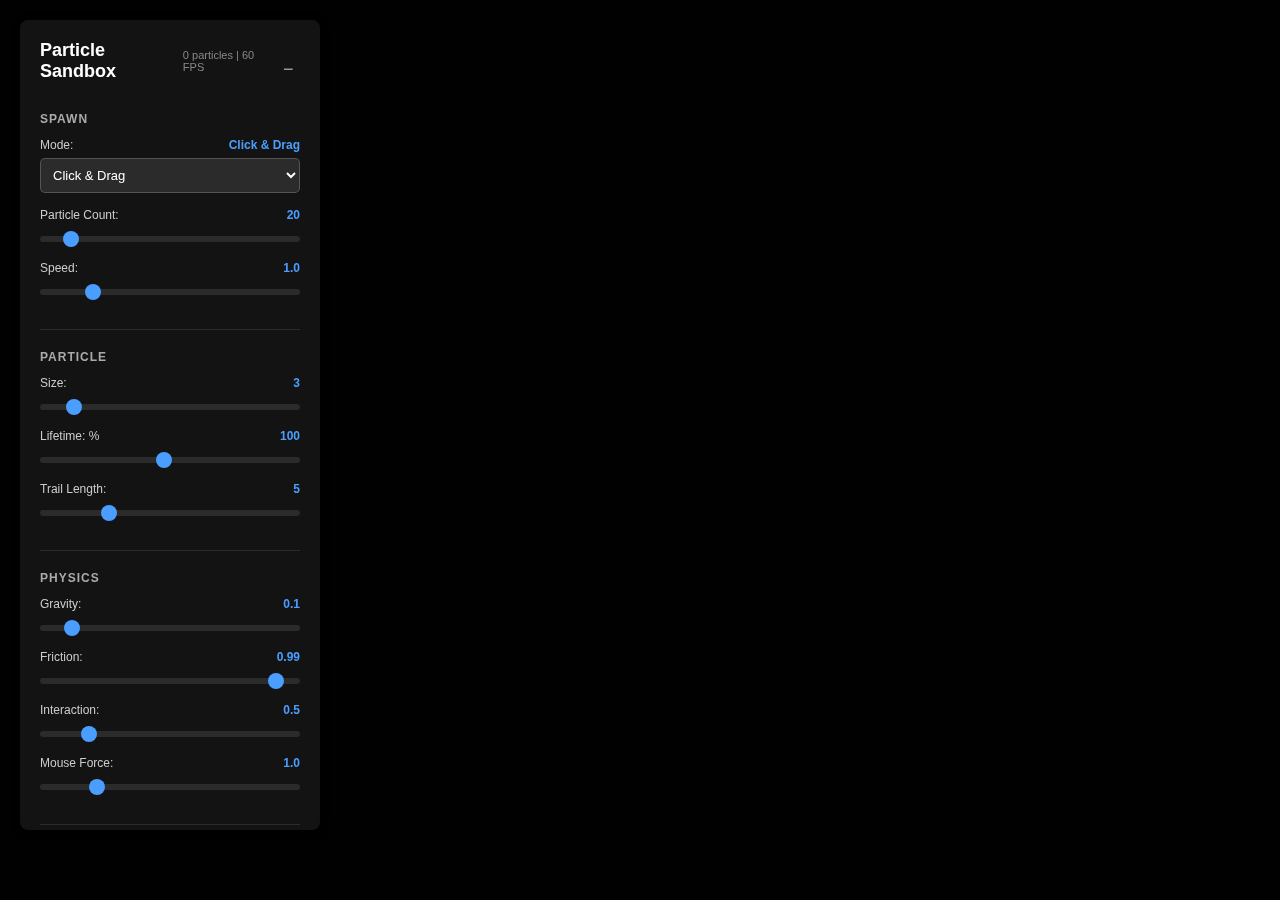
<file: index.html>
<!DOCTYPE html>
<html lang="en">
<head>
    <meta charset="UTF-8">
    <meta name="viewport" content="width=device-width, initial-scale=1.0">
    <title>Particle Sandbox</title>
    <style>
        * {
            margin: 0;
            padding: 0;
            box-sizing: border-box;
        }
        body {
            overflow: hidden;
            background: #0a0a0a;
            font-family: 'Segoe UI', Tahoma, Geneva, Verdana, sans-serif;
        }
        canvas {
            display: block;
            cursor: crosshair;
        }
        .controls {
            position: absolute;
            top: 20px;
            left: 20px;
            background: rgba(20, 20, 20, 0.95);
            padding: 20px;
            border-radius: 8px;
            color: #fff;
            box-shadow: 0 2px 10px rgba(0, 0, 0, 0.3);
            max-height: 90vh;
            overflow-y: auto;
            width: 300px;
            -webkit-backdrop-filter: blur(10px);
            backdrop-filter: blur(10px);
            transition: width 0.3s ease, height 0.3s ease;
        }
        .controls.minimized {
            width: 300px;
            height: auto;
            overflow: hidden;
        }
        .controls.minimized .section,
        .controls.minimized .info {
            display: none;
        }
        .minimize-btn {
            background: transparent;
            border: none;
            color: #aaa;
            padding: 0;
            margin: 0;
            cursor: pointer;
            font-size: 18px;
            font-weight: 300;
            width: 24px;
            height: 24px;
            display: flex;
            align-items: center;
            justify-content: center;
            transition: color 0.2s;
            line-height: 1;
        }
        .minimize-btn:hover {
            color: #fff;
        }
        .controls-header {
            display: flex;
            justify-content: space-between;
            align-items: center;
            margin-bottom: 15px;
        }
        .controls::-webkit-scrollbar {
            width: 6px;
        }
        .controls::-webkit-scrollbar-track {
            background: rgba(255, 255, 255, 0.05);
            border-radius: 3px;
        }
        .controls::-webkit-scrollbar-thumb {
            background: rgba(255, 255, 255, 0.2);
            border-radius: 3px;
        }
        h3 {
            margin-bottom: 15px;
            font-size: 18px;
            font-weight: 600;
            display: flex;
            justify-content: space-between;
            align-items: center;
        }
        .stats {
            font-size: 11px;
            color: #888;
            font-weight: normal;
        }
        .section {
            margin-bottom: 20px;
            padding-bottom: 15px;
            border-bottom: 1px solid rgba(255, 255, 255, 0.1);
        }
        .section:last-child {
            border-bottom: none;
        }
        .section-title {
            font-size: 12px;
            color: #aaa;
            margin-bottom: 12px;
            text-transform: uppercase;
            letter-spacing: 1px;
            font-weight: 600;
        }
        .control-group {
            margin-bottom: 15px;
        }
        label {
            display: block;
            margin-bottom: 6px;
            font-size: 12px;
            color: #ccc;
            font-weight: 500;
        }
        .value-display {
            color: #4a9eff;
            font-weight: 600;
            float: right;
        }
        input[type="range"] {
            width: 100%;
            height: 6px;
            background: rgba(255, 255, 255, 0.1);
            border-radius: 3px;
            outline: none;
            -webkit-appearance: none;
        }
        input[type="range"]::-webkit-slider-thumb {
            -webkit-appearance: none;
            appearance: none;
            width: 16px;
            height: 16px;
            background: #4a9eff;
            border-radius: 50%;
            cursor: pointer;
            transition: background 0.2s;
        }
        input[type="range"]::-webkit-slider-thumb:hover {
            background: #5aaeff;
        }
        input[type="range"]::-moz-range-thumb {
            width: 16px;
            height: 16px;
            background: #4a9eff;
            border-radius: 50%;
            cursor: pointer;
            border: none;
        }
        select {
            width: 100%;
            padding: 8px;
            background: rgba(255, 255, 255, 0.1);
            border: 1px solid rgba(255, 255, 255, 0.2);
            border-radius: 5px;
            color: #fff;
            font-size: 13px;
            cursor: pointer;
        }
        select option {
            background: #1a1a1a;
            color: #fff;
        }
        button {
            background: #4a9eff;
            border: none;
            padding: 10px 16px;
            border-radius: 5px;
            color: white;
            cursor: pointer;
            font-size: 12px;
            margin-right: 8px;
            margin-bottom: 8px;
            transition: all 0.2s;
            font-weight: 500;
        }
        button:hover {
            background: #3a8eef;
            transform: translateY(-1px);
        }
        button.active {
            background: #2a7edf;
        }
        .color-btn {
            width: 32px;
            height: 32px;
            border-radius: 50%;
            margin: 3px;
            display: inline-block;
            cursor: pointer;
            border: 2px solid transparent;
            transition: transform 0.2s;
            position: relative;
        }
        .color-btn:hover {
            transform: scale(1.15);
        }
        .color-btn.active {
            border-color: white;
            transform: scale(1.1);
        }
        .color-btn::after {
            content: '';
            position: absolute;
            top: 50%;
            left: 50%;
            transform: translate(-50%, -50%);
            width: 12px;
            height: 12px;
            border-radius: 50%;
            background: rgba(255, 255, 255, 0.3);
            opacity: 0;
            transition: opacity 0.2s;
        }
        .color-btn.active::after {
            opacity: 1;
        }
        .info {
            font-size: 11px;
            color: #888;
            margin-top: 15px;
            line-height: 1.6;
        }
        .button-group {
            display: flex;
            flex-wrap: wrap;
            gap: 6px;
        }
        .button-group button {
            margin: 0;
            flex: 1;
            min-width: calc(50% - 3px);
        }
        input[type="color"] {
            width: 100%;
            height: 40px;
            border: 1px solid rgba(255, 255, 255, 0.2);
            border-radius: 5px;
            cursor: pointer;
            background: transparent;
        }
        .color-picker-wrapper {
            margin-top: 10px;
        }
        .preset-grid {
            display: grid;
            grid-template-columns: 1fr 1fr;
            gap: 6px;
        }
        .preset-grid button {
            margin: 0;
        }
    </style>
</head>
<body>
    <canvas id="canvas"></canvas>
    <div class="controls" id="controlsPanel">
        <div class="controls-header">
            <h3>Particle Sandbox <span class="stats" id="stats">0 particles | 60 FPS</span></h3>
            <button class="minimize-btn" id="minimizeBtn" onclick="toggleMinimize()">−</button>
        </div>
        
        <div class="section">
            <div class="section-title">Spawn</div>
            <div class="control-group">
                <label>Mode: <span class="value-display" id="modeValue">Click & Drag</span></label>
                <select id="mode">
                    <option value="click">Click & Drag</option>
                    <option value="auto">Auto Spawn</option>
                    <option value="explosion">Explosion</option>
                    <option value="fountain">Fountain</option>
                    <option value="spiral">Spiral</option>
                    <option value="rain">Rain</option>
                </select>
            </div>
            <div class="control-group">
                <label>Particle Count: <span class="value-display" id="countValue">20</span></label>
                <input type="range" id="count" min="1" max="200" value="20">
            </div>
            <div class="control-group">
                <label>Speed: <span class="value-display" id="speedValue">1.0</span></label>
                <input type="range" id="speed" min="0.1" max="5" step="0.1" value="1.0">
            </div>
        </div>

        <div class="section">
            <div class="section-title">Particle</div>
            <div class="control-group">
                <label>Size: <span class="value-display" id="sizeValue">3</span></label>
                <input type="range" id="size" min="1" max="20" value="3">
            </div>
            <div class="control-group">
                <label>Lifetime: <span class="value-display" id="lifetimeValue">100</span>%</label>
                <input type="range" id="lifetime" min="10" max="200" value="100">
            </div>
            <div class="control-group">
                <label>Trail Length: <span class="value-display" id="trailValue">5</span></label>
                <input type="range" id="trail" min="0" max="20" value="5">
            </div>
        </div>
        
        <div class="section">
            <div class="section-title">Physics</div>
            <div class="control-group">
                <label>Gravity: <span class="value-display" id="gravityValue">0.1</span></label>
                <input type="range" id="gravity" min="0" max="1" step="0.05" value="0.1">
            </div>
            <div class="control-group">
                <label>Friction: <span class="value-display" id="frictionValue">0.99</span></label>
                <input type="range" id="friction" min="0.85" max="1" step="0.01" value="0.99">
            </div>
            <div class="control-group">
                <label>Interaction: <span class="value-display" id="interactionValue">0.5</span></label>
                <input type="range" id="interaction" min="0" max="3" step="0.1" value="0.5">
            </div>
            <div class="control-group">
                <label>Mouse Force: <span class="value-display" id="mouseForceValue">1.0</span></label>
                <input type="range" id="mouseForce" min="0" max="5" step="0.1" value="1.0">
            </div>
        </div>

        <div class="section">
            <div class="section-title">Visual</div>
            <div class="control-group">
                <label>Shape: <span class="value-display" id="shapeValue">Circle</span></label>
                <select id="shape">
                    <option value="circle">Circle</option>
                    <option value="square">Square</option>
                    <option value="triangle">Triangle</option>
                    <option value="star">Star</option>
                    <option value="line">Line</option>
                </select>
            </div>
            <div class="control-group">
                <label>Size Variation: <span class="value-display" id="sizeVarValue">50</span>%</label>
                <input type="range" id="sizeVar" min="0" max="100" value="50">
            </div>
            <div class="control-group">
                <label>Connection Distance: <span class="value-display" id="distanceValue">100</span></label>
                <input type="range" id="distance" min="0" max="300" value="100">
            </div>
            <div class="control-group">
                <label>Trail Opacity: <span class="value-display" id="trailOpacityValue">0.3</span></label>
                <input type="range" id="trailOpacity" min="0" max="1" step="0.05" value="0.3">
            </div>
            <div class="control-group">
                <label>Background: <span class="value-display" id="bgValue">Dark</span></label>
                <select id="background">
                    <option value="dark">Dark</option>
                    <option value="black">Black</option>
                    <option value="gray">Gray</option>
                </select>
            </div>
        </div>

        <div class="section">
            <div class="section-title">Advanced Physics</div>
            <div class="control-group">
                <label>Wind X: <span class="value-display" id="windXValue">0.0</span></label>
                <input type="range" id="windX" min="-2" max="2" step="0.1" value="0">
            </div>
            <div class="control-group">
                <label>Wind Y: <span class="value-display" id="windYValue">0.0</span></label>
                <input type="range" id="windY" min="-2" max="2" step="0.1" value="0">
            </div>
            <div class="control-group">
                <label>Collisions: <span class="value-display" id="collisionValue">OFF</span></label>
                <select id="collisions">
                    <option value="off">OFF</option>
                    <option value="on">ON</option>
                </select>
            </div>
            <div class="control-group">
                <label>Bounce: <span class="value-display" id="bounceValue">0.8</span></label>
                <input type="range" id="bounce" min="0" max="1" step="0.1" value="0.8">
            </div>
        </div>

        <div class="section">
            <div class="section-title">Emitter</div>
            <div class="control-group">
                <label>Emitter: <span class="value-display" id="emitterValue">OFF</span></label>
                <select id="emitter">
                    <option value="off">OFF</option>
                    <option value="mouse">Mouse</option>
                    <option value="center">Center</option>
                    <option value="random">Random</option>
                </select>
            </div>
            <div class="control-group">
                <label>Emit Rate: <span class="value-display" id="emitRateValue">5</span></label>
                <input type="range" id="emitRate" min="1" max="50" value="5">
            </div>
        </div>
        
        <div class="section">
            <div class="section-title">Colors</div>
            <div class="control-group">
                <label>Color Mode: <span class="value-display" id="colorModeValue">Single</span></label>
                <select id="colorMode">
                    <option value="single">Single</option>
                    <option value="random">Random</option>
                    <option value="gradient">Gradient</option>
                    <option value="rainbow">Rainbow</option>
                    <option value="age">Age-based</option>
                    <option value="velocity">Velocity-based</option>
                </select>
            </div>
            <div class="control-group">
                <label>Custom Color:</label>
                <div class="color-picker-wrapper">
                    <input type="color" id="customColor" value="#4a9eff">
                </div>
            </div>
            <div id="colorPalette"></div>
        </div>

        <div class="section">
            <div class="section-title">Field Forces</div>
            <div class="control-group">
                <label>Magnetic Field: <span class="value-display" id="magneticValue">0.0</span></label>
                <input type="range" id="magnetic" min="0" max="5" step="0.1" value="0">
            </div>
            <div class="control-group">
                <label>Vortex Strength: <span class="value-display" id="vortexValue">0.0</span></label>
                <input type="range" id="vortex" min="0" max="5" step="0.1" value="0">
            </div>
            <div class="control-group">
                <label>Noise: <span class="value-display" id="noiseValue">0.0</span></label>
                <input type="range" id="noise" min="0" max="2" step="0.1" value="0">
            </div>
            <div class="control-group">
                <label>Flocking: <span class="value-display" id="flockingValue">OFF</span></label>
                <select id="flocking">
                    <option value="off">OFF</option>
                    <option value="on">ON</option>
                </select>
            </div>
        </div>

        <div class="section">
            <div class="section-title">Particle Aging</div>
            <div class="control-group">
                <label>Size Over Lifetime: <span class="value-display" id="sizeOverLifeValue">OFF</span></label>
                <select id="sizeOverLife">
                    <option value="off">OFF</option>
                    <option value="shrink">Shrink</option>
                    <option value="grow">Grow</option>
                    <option value="pulse">Pulse</option>
                </select>
            </div>
            <div class="control-group">
                <label>Color Over Lifetime: <span class="value-display" id="colorOverLifeValue">OFF</span></label>
                <select id="colorOverLife">
                    <option value="off">OFF</option>
                    <option value="fade">Fade</option>
                    <option value="shift">Color Shift</option>
                    <option value="heat">Heat Map</option>
                </select>
            </div>
        </div>

        <div class="section">
            <div class="section-title">Rendering</div>
            <div class="control-group">
                <label>Blend Mode: <span class="value-display" id="blendValue">Normal</span></label>
                <select id="blendMode">
                    <option value="normal">Normal</option>
                    <option value="screen">Screen</option>
                    <option value="multiply">Multiply</option>
                    <option value="overlay">Overlay</option>
                    <option value="lighten">Lighten</option>
                    <option value="darken">Darken</option>
                </select>
            </div>
            <div class="control-group">
                <label>Show Velocity: <span class="value-display" id="velocityVizValue">OFF</span></label>
                <select id="velocityViz">
                    <option value="off">OFF</option>
                    <option value="on">ON</option>
                </select>
            </div>
            <div class="control-group">
                <label>Max Particles: <span class="value-display" id="maxParticlesValue">10000</span></label>
                <input type="range" id="maxParticles" min="100" max="50000" step="100" value="10000">
            </div>
        </div>

        <div class="section">
            <div class="section-title">VHS / Retro Effects</div>
            <div class="control-group">
                <label>VHS Mode: <span class="value-display" id="vhsModeValue">OFF</span></label>
                <select id="vhsMode">
                    <option value="off">OFF</option>
                    <option value="on">ON</option>
                </select>
            </div>
            <div class="control-group">
                <label>Scanlines: <span class="value-display" id="scanlinesValue">0</span>%</label>
                <input type="range" id="scanlines" min="0" max="100" value="0">
            </div>
            <div class="control-group">
                <label>Chromatic Aberration: <span class="value-display" id="chromaticValue">0</span></label>
                <input type="range" id="chromatic" min="0" max="10" step="0.5" value="0">
            </div>
            <div class="control-group">
                <label>Film Grain: <span class="value-display" id="grainValue">0</span>%</label>
                <input type="range" id="grain" min="0" max="100" value="0">
            </div>
            <div class="control-group">
                <label>VHS Tracking: <span class="value-display" id="trackingValue">0</span>%</label>
                <input type="range" id="tracking" min="0" max="100" value="0">
            </div>
            <div class="control-group">
                <label>Static Noise: <span class="value-display" id="staticValue">0</span>%</label>
                <input type="range" id="static" min="0" max="100" value="0">
            </div>
            <div class="control-group">
                <label>Color Bleed: <span class="value-display" id="bleedValue">0</span>%</label>
                <input type="range" id="bleed" min="0" max="100" value="0">
            </div>
            <div class="control-group">
                <label>CRT Curvature: <span class="value-display" id="curvatureValue">0</span>%</label>
                <input type="range" id="curvature" min="0" max="100" value="0">
            </div>
            <div class="control-group">
                <label>VHS Glitch: <span class="value-display" id="glitchValue">0</span>%</label>
                <input type="range" id="glitch" min="0" max="100" value="0">
            </div>
        </div>

        <div class="section">
            <div class="section-title">Weather</div>
            <div class="control-group">
                <label>Tornado: <span class="value-display" id="tornadoEnabledValue">OFF</span></label>
                <select id="tornadoEnabled">
                    <option value="off">OFF</option>
                    <option value="on">ON</option>
                </select>
            </div>
            <div class="control-group">
                <label>Tornado Strength: <span class="value-display" id="tornadoStrengthValue">5.0</span></label>
                <input type="range" id="tornadoStrength" min="1" max="10" step="0.5" value="5.0">
            </div>
            <div class="control-group">
                <label>Tornado Speed: <span class="value-display" id="tornadoSpeedValue">2.0</span></label>
                <input type="range" id="tornadoSpeed" min="0.5" max="5" step="0.1" value="2.0">
            </div>
            <div class="control-group">
                <label>Tornado Size: <span class="value-display" id="tornadoSizeValue">150</span></label>
                <input type="range" id="tornadoSize" min="50" max="300" step="10" value="150">
            </div>
            <div class="preset-grid">
                <button onclick="loadPreset('tornado')">Tornado Preset</button>
                <button onclick="loadPreset('tsunami')">Tsunami</button>
                <button onclick="loadPreset('volcano')">Volcano</button>
                <button onclick="loadPreset('thunder')">Thunder</button>
                <button onclick="loadPreset('snow')">Snow</button>
            </div>
        </div>

        <div class="section">
            <div class="section-title">Presets</div>
            <div class="preset-grid">
                <button onclick="loadPreset('fireworks')">Fireworks</button>
                <button onclick="loadPreset('galaxy')">Galaxy</button>
                <button onclick="loadPreset('plasma')">Plasma</button>
                <button onclick="loadPreset('vortex')">Vortex</button>
                <button onclick="loadPreset('flocking')">Flocking</button>
                <button onclick="loadPreset('magnetic')">Magnetic</button>
                <button onclick="loadPreset('chaos')">Chaos</button>
            </div>
        </div>

        <div class="section">
            <div class="section-title">Save/Load</div>
            <div class="button-group">
                <button onclick="saveConfig()">Save Config</button>
                <button onclick="loadConfig()">Load Config</button>
            </div>
            <div class="button-group">
                <button onclick="exportImage()">Export Image</button>
                <button onclick="exportGIF()">Export GIF</button>
            </div>
        </div>
        
        <div class="section">
            <div class="button-group">
                <button id="physicsBtn" onclick="togglePhysics()">Physics: ON</button>
                <button id="connectionsBtn" onclick="toggleConnections()">Connections: ON</button>
            </div>
            <div class="button-group">
                <button onclick="clearParticles()">Clear</button>
                <button onclick="resetSettings()">Reset</button>
            </div>
            <div class="button-group">
                <button id="devModeBtn" onclick="toggleDevMode()" style="background: #ff4444; color: white;">Dev Mode: OFF</button>
            </div>
        </div>

        <div class="info">
            Left-click: Spawn particles<br>
            Drag: Create trails<br>
            Right-click: Repel particles<br>
            Middle-click: Attract particles
        </div>
    </div>

    <script>
        // Declare all variables first
        let particles = [];
        let vhsCanvas = null;
        let vhsCtx = null;
        let mouseDown = false;
        let rightMouseDown = false;
        let middleMouseDown = false;
        let mouseX = 0;
        let mouseY = 0;
        let particleSize = 3;
        let gravity = 0.1;
        let friction = 0.99;
        let interactionForce = 0.5;
        let connectionDistance = 100;
        let physicsEnabled = true;
        let connectionsEnabled = true;
        let currentColor = '#4a9eff';
        let mode = 'click';
        let particleCount = 20;
        let autoSpawnTimer = 0;
        let speed = 1.0;
        let lifetime = 100;
        let trailLength = 5;
        let trailOpacity = 0.3;
        let mouseForce = 1.0;
        let backgroundMode = 'dark';
        let lastTime = performance.now();
        let fps = 60;
        let frameCount = 0;
        let fpsTimer = 0;
        let particleShape = 'circle';
        let sizeVariation = 50;
        let windX = 0;
        let windY = 0;
        let collisionsEnabled = false;
        let bounce = 0.8;
        let emitterMode = 'off';
        let emitRate = 5;
        let emitTimer = 0;
        let colorMode = 'single';
        let emitterX = 0;
        let emitterY = 0;
        let magneticField = 0;
        let vortexStrength = 0;
        let noiseAmount = 0;
        let flockingEnabled = false;
        let sizeOverLife = 'off';
        let colorOverLife = 'off';
        let blendMode = 'normal';
        let velocityViz = false;
        let maxParticles = 10000;
        let customColorInput = null;
        let attractors = [];
        let repellers = [];
        let gifFrames = [];
        let gifRecording = false;
        let gifFrameCount = 0;
        let vhsMode = false;
        let scanlinesIntensity = 0;
        let chromaticAberration = 0;
        let filmGrain = 0;
        let vhsTracking = 0;
        let staticNoise = 0;
        let colorBleed = 0;
        let crtCurvature = 0;
        let vhsGlitch = 0;
        let glitchTimer = 0;
        let devMode = false;
        let tornadoEnabled = false;
        let tornadoStrength = 5.0;
        let tornadoSpeed = 2.0;
        let tornadoSize = 150;
        let tornado = null;

        // Initialize canvas
        const canvas = document.getElementById('canvas');
        const ctx = canvas.getContext('2d');
        
        canvas.width = window.innerWidth;
        canvas.height = window.innerHeight;

        vhsCanvas = document.createElement('canvas');
        vhsCtx = vhsCanvas.getContext('2d');
        vhsCanvas.width = canvas.width;
        vhsCanvas.height = canvas.height;

        const colors = [
            '#4a9eff', '#ff4a9e', '#4aff9e', '#ffff4a', 
            '#ff4a4a', '#9e4aff', '#ffffff', '#ff9e4a',
            '#00ff88', '#ff0088', '#8800ff', '#ff8800'
        ];
        
        const palette = document.getElementById('colorPalette');
        colors.forEach((color, index) => {
            const btn = document.createElement('div');
            btn.className = 'color-btn' + (index === 0 ? ' active' : '');
            btn.style.background = color;
            btn.onclick = () => {
                currentColor = color;
                document.querySelectorAll('.color-btn').forEach(b => b.classList.remove('active'));
                btn.classList.add('active');
            };
            palette.appendChild(btn);
        });

        function updateStats() {
            document.getElementById('stats').textContent = `${particles.length} particles | ${Math.round(fps)} FPS`;
        }

        document.getElementById('size').oninput = (e) => {
            particleSize = parseInt(e.target.value);
            document.getElementById('sizeValue').textContent = particleSize;
        };

        document.getElementById('gravity').oninput = (e) => {
            gravity = parseFloat(e.target.value);
            document.getElementById('gravityValue').textContent = gravity.toFixed(2);
        };

        document.getElementById('friction').oninput = (e) => {
            friction = parseFloat(e.target.value);
            document.getElementById('frictionValue').textContent = friction.toFixed(2);
        };

        document.getElementById('interaction').oninput = (e) => {
            interactionForce = parseFloat(e.target.value);
            document.getElementById('interactionValue').textContent = interactionForce.toFixed(1);
        };

        document.getElementById('distance').oninput = (e) => {
            connectionDistance = parseInt(e.target.value);
            document.getElementById('distanceValue').textContent = connectionDistance;
        };

        document.getElementById('count').oninput = (e) => {
            particleCount = parseInt(e.target.value);
            document.getElementById('countValue').textContent = particleCount;
        };

        document.getElementById('speed').oninput = (e) => {
            speed = parseFloat(e.target.value);
            document.getElementById('speedValue').textContent = speed.toFixed(1);
        };

        document.getElementById('lifetime').oninput = (e) => {
            lifetime = parseInt(e.target.value);
            document.getElementById('lifetimeValue').textContent = lifetime + '%';
        };

        document.getElementById('trail').oninput = (e) => {
            trailLength = parseInt(e.target.value);
            document.getElementById('trailValue').textContent = trailLength;
        };

        document.getElementById('trailOpacity').oninput = (e) => {
            trailOpacity = parseFloat(e.target.value);
            document.getElementById('trailOpacityValue').textContent = trailOpacity.toFixed(2);
        };

        document.getElementById('mouseForce').oninput = (e) => {
            mouseForce = parseFloat(e.target.value);
            document.getElementById('mouseForceValue').textContent = mouseForce.toFixed(1);
        };

        document.getElementById('mode').onchange = (e) => {
            mode = e.target.value;
            document.getElementById('modeValue').textContent = e.target.options[e.target.selectedIndex].text;
        };

        document.getElementById('background').onchange = (e) => {
            backgroundMode = e.target.value;
            document.getElementById('bgValue').textContent = e.target.options[e.target.selectedIndex].text;
        };

        document.getElementById('shape').onchange = (e) => {
            particleShape = e.target.value;
            document.getElementById('shapeValue').textContent = e.target.options[e.target.selectedIndex].text;
        };

        document.getElementById('sizeVar').oninput = (e) => {
            sizeVariation = parseInt(e.target.value);
            document.getElementById('sizeVarValue').textContent = sizeVariation + '%';
        };

        document.getElementById('windX').oninput = (e) => {
            windX = parseFloat(e.target.value);
            document.getElementById('windXValue').textContent = windX.toFixed(1);
        };

        document.getElementById('windY').oninput = (e) => {
            windY = parseFloat(e.target.value);
            document.getElementById('windYValue').textContent = windY.toFixed(1);
        };

        document.getElementById('collisions').onchange = (e) => {
            collisionsEnabled = e.target.value === 'on';
            document.getElementById('collisionValue').textContent = collisionsEnabled ? 'ON' : 'OFF';
        };

        document.getElementById('bounce').oninput = (e) => {
            bounce = parseFloat(e.target.value);
            document.getElementById('bounceValue').textContent = bounce.toFixed(1);
        };

        document.getElementById('emitter').onchange = (e) => {
            emitterMode = e.target.value;
            document.getElementById('emitterValue').textContent = e.target.options[e.target.selectedIndex].text.toUpperCase();
        };

        document.getElementById('emitRate').oninput = (e) => {
            emitRate = parseInt(e.target.value);
            document.getElementById('emitRateValue').textContent = emitRate;
        };

        document.getElementById('colorMode').onchange = (e) => {
            colorMode = e.target.value;
            document.getElementById('colorModeValue').textContent = e.target.options[e.target.selectedIndex].text;
        };

        document.getElementById('customColor').oninput = (e) => {
            currentColor = e.target.value;
            document.querySelectorAll('.color-btn').forEach(b => {
                if (b.style.background === currentColor) {
                    b.classList.add('active');
                } else {
                    b.classList.remove('active');
                }
            });
        };

        document.getElementById('magnetic').oninput = (e) => {
            magneticField = parseFloat(e.target.value);
            document.getElementById('magneticValue').textContent = magneticField.toFixed(1);
        };

        document.getElementById('vortex').oninput = (e) => {
            vortexStrength = parseFloat(e.target.value);
            document.getElementById('vortexValue').textContent = vortexStrength.toFixed(1);
        };

        document.getElementById('noise').oninput = (e) => {
            noiseAmount = parseFloat(e.target.value);
            document.getElementById('noiseValue').textContent = noiseAmount.toFixed(1);
        };

        document.getElementById('flocking').onchange = (e) => {
            flockingEnabled = e.target.value === 'on';
            document.getElementById('flockingValue').textContent = flockingEnabled ? 'ON' : 'OFF';
        };

        document.getElementById('sizeOverLife').onchange = (e) => {
            sizeOverLife = e.target.value;
            document.getElementById('sizeOverLifeValue').textContent = e.target.options[e.target.selectedIndex].text;
        };

        document.getElementById('colorOverLife').onchange = (e) => {
            colorOverLife = e.target.value;
            document.getElementById('colorOverLifeValue').textContent = e.target.options[e.target.selectedIndex].text;
        };

        document.getElementById('blendMode').onchange = (e) => {
            blendMode = e.target.value;
            document.getElementById('blendValue').textContent = e.target.options[e.target.selectedIndex].text;
            ctx.globalCompositeOperation = blendMode;
        };

        document.getElementById('velocityViz').onchange = (e) => {
            velocityViz = e.target.value === 'on';
            document.getElementById('velocityVizValue').textContent = velocityViz ? 'ON' : 'OFF';
        };

        document.getElementById('maxParticles').oninput = (e) => {
            maxParticles = parseInt(e.target.value);
            document.getElementById('maxParticlesValue').textContent = maxParticles;
        };

        document.getElementById('vhsMode').onchange = (e) => {
            vhsMode = e.target.value === 'on';
            document.getElementById('vhsModeValue').textContent = vhsMode ? 'ON' : 'OFF';
        };

        document.getElementById('scanlines').oninput = (e) => {
            scanlinesIntensity = parseInt(e.target.value);
            document.getElementById('scanlinesValue').textContent = scanlinesIntensity + '%';
        };

        document.getElementById('chromatic').oninput = (e) => {
            chromaticAberration = parseFloat(e.target.value);
            document.getElementById('chromaticValue').textContent = chromaticAberration.toFixed(1);
        };

        document.getElementById('grain').oninput = (e) => {
            filmGrain = parseInt(e.target.value);
            document.getElementById('grainValue').textContent = filmGrain + '%';
        };

        document.getElementById('tracking').oninput = (e) => {
            vhsTracking = parseInt(e.target.value);
            document.getElementById('trackingValue').textContent = vhsTracking + '%';
        };

        document.getElementById('static').oninput = (e) => {
            staticNoise = parseInt(e.target.value);
            document.getElementById('staticValue').textContent = staticNoise + '%';
        };

        document.getElementById('bleed').oninput = (e) => {
            colorBleed = parseInt(e.target.value);
            document.getElementById('bleedValue').textContent = colorBleed + '%';
        };

        document.getElementById('curvature').oninput = (e) => {
            crtCurvature = parseInt(e.target.value);
            document.getElementById('curvatureValue').textContent = crtCurvature + '%';
        };

        document.getElementById('glitch').oninput = (e) => {
            vhsGlitch = parseInt(e.target.value);
            document.getElementById('glitchValue').textContent = vhsGlitch + '%';
        };

        document.getElementById('tornadoEnabled').onchange = (e) => {
            tornadoEnabled = e.target.value === 'on';
            document.getElementById('tornadoEnabledValue').textContent = tornadoEnabled ? 'ON' : 'OFF';
            if (tornadoEnabled && !tornado) {
                tornado = {
                    x: canvas.width / 2,
                    y: canvas.height + 50,
                    rotation: 0,
                    path: [],
                    active: true
                };
            } else if (!tornadoEnabled) {
                tornado = null;
            }
        };

        document.getElementById('tornadoStrength').oninput = (e) => {
            tornadoStrength = parseFloat(e.target.value);
            document.getElementById('tornadoStrengthValue').textContent = tornadoStrength.toFixed(1);
        };

        document.getElementById('tornadoSpeed').oninput = (e) => {
            tornadoSpeed = parseFloat(e.target.value);
            document.getElementById('tornadoSpeedValue').textContent = tornadoSpeed.toFixed(1);
        };

        document.getElementById('tornadoSize').oninput = (e) => {
            tornadoSize = parseInt(e.target.value);
            document.getElementById('tornadoSizeValue').textContent = tornadoSize;
        };

        function togglePhysics() {
            physicsEnabled = !physicsEnabled;
            document.getElementById('physicsBtn').textContent = `Physics: ${physicsEnabled ? 'ON' : 'OFF'}`;
            document.getElementById('physicsBtn').classList.toggle('active', physicsEnabled);
        }

        function toggleConnections() {
            connectionsEnabled = !connectionsEnabled;
            document.getElementById('connectionsBtn').textContent = `Connections: ${connectionsEnabled ? 'ON' : 'OFF'}`;
            document.getElementById('connectionsBtn').classList.toggle('active', connectionsEnabled);
        }

        function toggleMinimize() {
            const panel = document.getElementById('controlsPanel');
            const btn = document.getElementById('minimizeBtn');
            panel.classList.toggle('minimized');
            btn.textContent = panel.classList.contains('minimized') ? '+' : '−';
        }

        function setupValueDoubleClick(valueId, sliderId, setter, parser = parseInt, formatter = (v) => v) {
            const valueEl = document.getElementById(valueId);
            valueEl.style.cursor = devMode ? 'pointer' : 'default';
            valueEl.title = devMode ? 'Double-click to set value' : '';
            valueEl.ondblclick = () => {
                if (devMode) {
                    const current = parser(document.getElementById(sliderId).value);
                    const input = prompt(`Enter value:`, current);
                    if (input !== null) {
                        const val = parser(input);
                        if (!isNaN(val)) {
                            document.getElementById(sliderId).value = val;
                            setter(val);
                            valueEl.textContent = formatter(val);
                        }
                    }
                }
            };
        }

        function toggleDevMode() {
            devMode = !devMode;
            const btn = document.getElementById('devModeBtn');
            btn.textContent = `Dev Mode: ${devMode ? 'ON' : 'OFF'}`;
            btn.style.background = devMode ? '#44ff44' : '#ff4444';
            
            const unlimited = 999999999;
            
            if (devMode) {
                maxParticles = Infinity;
                document.getElementById('maxParticles').max = unlimited;
                document.getElementById('maxParticles').value = unlimited;
                document.getElementById('maxParticlesValue').textContent = 'UNLIMITED';
                
                document.getElementById('size').max = unlimited;
                document.getElementById('count').max = unlimited;
                document.getElementById('speed').max = unlimited;
                document.getElementById('lifetime').max = unlimited;
                document.getElementById('trail').max = unlimited;
                document.getElementById('gravity').max = unlimited;
                document.getElementById('friction').max = unlimited;
                document.getElementById('interaction').max = unlimited;
                document.getElementById('mouseForce').max = unlimited;
                document.getElementById('sizeVar').max = unlimited;
                document.getElementById('distance').max = unlimited;
                document.getElementById('trailOpacity').max = unlimited;
                document.getElementById('windX').max = unlimited;
                document.getElementById('windX').min = -unlimited;
                document.getElementById('windY').max = unlimited;
                document.getElementById('windY').min = -unlimited;
                document.getElementById('bounce').max = unlimited;
                document.getElementById('emitRate').max = unlimited;
                document.getElementById('magnetic').max = unlimited;
                document.getElementById('vortex').max = unlimited;
                document.getElementById('noise').max = unlimited;
                document.getElementById('scanlines').max = unlimited;
                document.getElementById('chromatic').max = unlimited;
                document.getElementById('grain').max = unlimited;
                document.getElementById('tracking').max = unlimited;
                document.getElementById('static').max = unlimited;
                document.getElementById('bleed').max = unlimited;
                document.getElementById('curvature').max = unlimited;
                document.getElementById('glitch').max = unlimited;
                
                setupValueDoubleClick('sizeValue', 'size', (v) => { particleSize = v; }, parseInt);
                setupValueDoubleClick('countValue', 'count', (v) => { particleCount = v; }, parseInt);
                setupValueDoubleClick('speedValue', 'speed', (v) => { speed = v; }, parseFloat, (v) => v.toFixed(1));
                setupValueDoubleClick('lifetimeValue', 'lifetime', (v) => { lifetime = v; }, parseInt, (v) => v + '%');
                setupValueDoubleClick('trailValue', 'trail', (v) => { trailLength = v; }, parseInt);
                setupValueDoubleClick('gravityValue', 'gravity', (v) => { gravity = v; }, parseFloat, (v) => v.toFixed(2));
                setupValueDoubleClick('frictionValue', 'friction', (v) => { friction = v; }, parseFloat, (v) => v.toFixed(2));
                setupValueDoubleClick('interactionValue', 'interaction', (v) => { interactionForce = v; }, parseFloat, (v) => v.toFixed(1));
                setupValueDoubleClick('mouseForceValue', 'mouseForce', (v) => { mouseForce = v; }, parseFloat, (v) => v.toFixed(1));
                setupValueDoubleClick('sizeVarValue', 'sizeVar', (v) => { sizeVariation = v; }, parseInt, (v) => v + '%');
                setupValueDoubleClick('distanceValue', 'distance', (v) => { connectionDistance = v; }, parseInt);
                setupValueDoubleClick('trailOpacityValue', 'trailOpacity', (v) => { trailOpacity = v; }, parseFloat, (v) => v.toFixed(2));
                setupValueDoubleClick('windXValue', 'windX', (v) => { windX = v; }, parseFloat, (v) => v.toFixed(1));
                setupValueDoubleClick('windYValue', 'windY', (v) => { windY = v; }, parseFloat, (v) => v.toFixed(1));
                setupValueDoubleClick('bounceValue', 'bounce', (v) => { bounce = v; }, parseFloat, (v) => v.toFixed(1));
                setupValueDoubleClick('emitRateValue', 'emitRate', (v) => { emitRate = v; }, parseInt);
                setupValueDoubleClick('magneticValue', 'magnetic', (v) => { magneticField = v; }, parseFloat, (v) => v.toFixed(1));
                setupValueDoubleClick('vortexValue', 'vortex', (v) => { vortexStrength = v; }, parseFloat, (v) => v.toFixed(1));
                setupValueDoubleClick('noiseValue', 'noise', (v) => { noiseAmount = v; }, parseFloat, (v) => v.toFixed(1));
                setupValueDoubleClick('scanlinesValue', 'scanlines', (v) => { scanlinesIntensity = v; }, parseInt, (v) => v + '%');
                setupValueDoubleClick('chromaticValue', 'chromatic', (v) => { chromaticAberration = v; }, parseFloat, (v) => v.toFixed(1));
                setupValueDoubleClick('grainValue', 'grain', (v) => { filmGrain = v; }, parseInt, (v) => v + '%');
                setupValueDoubleClick('trackingValue', 'tracking', (v) => { vhsTracking = v; }, parseInt, (v) => v + '%');
                setupValueDoubleClick('staticValue', 'static', (v) => { staticNoise = v; }, parseInt, (v) => v + '%');
                setupValueDoubleClick('bleedValue', 'bleed', (v) => { colorBleed = v; }, parseInt, (v) => v + '%');
                setupValueDoubleClick('curvatureValue', 'curvature', (v) => { crtCurvature = v; }, parseInt, (v) => v + '%');
                setupValueDoubleClick('glitchValue', 'glitch', (v) => { vhsGlitch = v; }, parseInt, (v) => v + '%');
            } else {
                maxParticles = 10000;
                document.getElementById('maxParticles').max = 50000;
                document.getElementById('maxParticles').value = 10000;
                document.getElementById('maxParticlesValue').textContent = '10000';
                
                document.getElementById('size').max = 20;
                document.getElementById('count').max = 200;
                document.getElementById('speed').max = 5;
                document.getElementById('lifetime').max = 200;
                document.getElementById('trail').max = 20;
                document.getElementById('gravity').max = 1;
                document.getElementById('friction').max = 1;
                document.getElementById('interaction').max = 3;
                document.getElementById('mouseForce').max = 5;
                document.getElementById('sizeVar').max = 100;
                document.getElementById('distance').max = 300;
                document.getElementById('trailOpacity').max = 1;
                document.getElementById('windX').max = 2;
                document.getElementById('windX').min = -2;
                document.getElementById('windY').max = 2;
                document.getElementById('windY').min = -2;
                document.getElementById('bounce').max = 1;
                document.getElementById('emitRate').max = 50;
                document.getElementById('magnetic').max = 5;
                document.getElementById('vortex').max = 5;
                document.getElementById('noise').max = 2;
                document.getElementById('scanlines').max = 100;
                document.getElementById('chromatic').max = 10;
                document.getElementById('grain').max = 100;
                document.getElementById('tracking').max = 100;
                document.getElementById('static').max = 100;
                document.getElementById('bleed').max = 100;
                document.getElementById('curvature').max = 100;
                document.getElementById('glitch').max = 100;
                
                const valueDisplays = document.querySelectorAll('.value-display');
                valueDisplays.forEach(el => {
                    el.style.cursor = 'default';
                    el.title = '';
                    el.ondblclick = null;
                });
            }
        }

        function updateUIFromVariables() {
            document.getElementById('size').value = particleSize;
            document.getElementById('gravity').value = gravity;
            document.getElementById('friction').value = friction;
            document.getElementById('interaction').value = interactionForce;
            document.getElementById('distance').value = connectionDistance;
            document.getElementById('count').value = particleCount;
            document.getElementById('mode').value = mode;
            document.getElementById('speed').value = speed;
            document.getElementById('lifetime').value = lifetime;
            document.getElementById('trail').value = trailLength;
            document.getElementById('trailOpacity').value = trailOpacity;
            document.getElementById('mouseForce').value = mouseForce;
            document.getElementById('background').value = backgroundMode;
            document.getElementById('shape').value = particleShape;
            document.getElementById('sizeVar').value = sizeVariation;
            document.getElementById('windX').value = windX;
            document.getElementById('windY').value = windY;
            document.getElementById('collisions').value = collisionsEnabled ? 'on' : 'off';
            document.getElementById('bounce').value = bounce;
            document.getElementById('emitter').value = emitterMode;
            document.getElementById('emitRate').value = emitRate;
            document.getElementById('colorMode').value = colorMode;
            document.getElementById('magnetic').value = magneticField;
            document.getElementById('vortex').value = vortexStrength;
            document.getElementById('noise').value = noiseAmount;
            document.getElementById('flocking').value = flockingEnabled ? 'on' : 'off';
            document.getElementById('sizeOverLife').value = sizeOverLife;
            document.getElementById('colorOverLife').value = colorOverLife;
            document.getElementById('blendMode').value = blendMode;
            document.getElementById('velocityViz').value = velocityViz ? 'on' : 'off';
            document.getElementById('maxParticles').value = maxParticles;
            document.getElementById('vhsMode').value = vhsMode ? 'on' : 'off';
            document.getElementById('scanlines').value = scanlinesIntensity;
            document.getElementById('chromatic').value = chromaticAberration;
            document.getElementById('grain').value = filmGrain;
            document.getElementById('tracking').value = vhsTracking;
            document.getElementById('static').value = staticNoise;
            document.getElementById('bleed').value = colorBleed;
            document.getElementById('curvature').value = crtCurvature;
            document.getElementById('glitch').value = vhsGlitch;
            
            document.getElementById('sizeValue').textContent = particleSize;
            document.getElementById('gravityValue').textContent = gravity.toFixed(2);
            document.getElementById('frictionValue').textContent = friction.toFixed(2);
            document.getElementById('interactionValue').textContent = interactionForce.toFixed(1);
            document.getElementById('distanceValue').textContent = connectionDistance;
            document.getElementById('countValue').textContent = particleCount;
            document.getElementById('modeValue').textContent = document.getElementById('mode').options[document.getElementById('mode').selectedIndex].text;
            document.getElementById('speedValue').textContent = speed.toFixed(1);
            document.getElementById('lifetimeValue').textContent = lifetime + '%';
            document.getElementById('trailValue').textContent = trailLength;
            document.getElementById('trailOpacityValue').textContent = trailOpacity.toFixed(2);
            document.getElementById('mouseForceValue').textContent = mouseForce.toFixed(1);
            document.getElementById('bgValue').textContent = document.getElementById('background').options[document.getElementById('background').selectedIndex].text;
            document.getElementById('shapeValue').textContent = document.getElementById('shape').options[document.getElementById('shape').selectedIndex].text;
            document.getElementById('sizeVarValue').textContent = sizeVariation + '%';
            document.getElementById('windXValue').textContent = windX.toFixed(1);
            document.getElementById('windYValue').textContent = windY.toFixed(1);
            document.getElementById('collisionValue').textContent = collisionsEnabled ? 'ON' : 'OFF';
            document.getElementById('bounceValue').textContent = bounce.toFixed(1);
            document.getElementById('emitterValue').textContent = document.getElementById('emitter').options[document.getElementById('emitter').selectedIndex].text.toUpperCase();
            document.getElementById('emitRateValue').textContent = emitRate;
            document.getElementById('colorModeValue').textContent = document.getElementById('colorMode').options[document.getElementById('colorMode').selectedIndex].text;
            document.getElementById('magneticValue').textContent = magneticField.toFixed(1);
            document.getElementById('vortexValue').textContent = vortexStrength.toFixed(1);
            document.getElementById('noiseValue').textContent = noiseAmount.toFixed(1);
            document.getElementById('flockingValue').textContent = flockingEnabled ? 'ON' : 'OFF';
            document.getElementById('sizeOverLifeValue').textContent = document.getElementById('sizeOverLife').options[document.getElementById('sizeOverLife').selectedIndex].text;
            document.getElementById('colorOverLifeValue').textContent = document.getElementById('colorOverLife').options[document.getElementById('colorOverLife').selectedIndex].text;
            document.getElementById('blendValue').textContent = document.getElementById('blendMode').options[document.getElementById('blendMode').selectedIndex].text;
            document.getElementById('velocityVizValue').textContent = velocityViz ? 'ON' : 'OFF';
            document.getElementById('maxParticlesValue').textContent = maxParticles === Infinity ? 'UNLIMITED' : maxParticles;
            document.getElementById('vhsModeValue').textContent = vhsMode ? 'ON' : 'OFF';
            document.getElementById('scanlinesValue').textContent = scanlinesIntensity + '%';
            document.getElementById('chromaticValue').textContent = chromaticAberration.toFixed(1);
            document.getElementById('grainValue').textContent = filmGrain + '%';
            document.getElementById('trackingValue').textContent = vhsTracking + '%';
            document.getElementById('staticValue').textContent = staticNoise + '%';
            document.getElementById('bleedValue').textContent = colorBleed + '%';
            document.getElementById('curvatureValue').textContent = crtCurvature + '%';
            document.getElementById('glitchValue').textContent = vhsGlitch + '%';
            ctx.globalCompositeOperation = blendMode;
        }

        function resetSettings() {
            particleSize = 3;
            gravity = 0.1;
            friction = 0.99;
            interactionForce = 0.5;
            connectionDistance = 100;
            particleCount = 20;
            mode = 'click';
            speed = 1.0;
            lifetime = 100;
            trailLength = 5;
            trailOpacity = 0.3;
            mouseForce = 1.0;
            backgroundMode = 'dark';
            particleShape = 'circle';
            sizeVariation = 50;
            windX = 0;
            windY = 0;
            collisionsEnabled = false;
            bounce = 0.8;
            emitterMode = 'off';
            emitRate = 5;
            colorMode = 'single';
            magneticField = 0;
            vortexStrength = 0;
            noiseAmount = 0;
            flockingEnabled = false;
            sizeOverLife = 'off';
            colorOverLife = 'off';
            blendMode = 'normal';
            velocityViz = false;
            maxParticles = 10000;
            vhsMode = false;
            scanlinesIntensity = 0;
            chromaticAberration = 0;
            filmGrain = 0;
            vhsTracking = 0;
            staticNoise = 0;
            colorBleed = 0;
            crtCurvature = 0;
            vhsGlitch = 0;
            
            updateUIFromVariables();
        }

        function loadPreset(name) {
            clearParticles();
            switch(name) {
                case 'fireworks':
                    particleSize = 4;
                    particleCount = 50;
                    mode = 'explosion';
                    speed = 1.5;
                    gravity = 0.15;
                    lifetime = 80;
                    trailLength = 8;
                    colorMode = 'random';
                    interactionForce = 0.3;
                    break;
                case 'galaxy':
                    particleSize = 2;
                    particleCount = 100;
                    mode = 'spiral';
                    speed = 0.8;
                    gravity = 0;
                    friction = 0.995;
                    lifetime = 150;
                    connectionDistance = 150;
                    colorMode = 'gradient';
                    interactionForce = 1.5;
                    break;
                case 'snow':
                    particleSize = 3;
                    particleCount = 1;
                    mode = 'rain';
                    speed = 0.5;
                    gravity = 0.05;
                    friction = 0.98;
                    lifetime = 200;
                    windX = 0.1;
                    colorMode = 'single';
                    currentColor = '#ffffff';
                    break;
                case 'plasma':
                    particleSize = 5;
                    particleCount = 30;
                    mode = 'auto';
                    speed = 1.2;
                    gravity = 0;
                    friction = 0.97;
                    lifetime = 120;
                    connectionDistance = 200;
                    colorMode = 'rainbow';
                    interactionForce = 2.0;
                    break;
                case 'vortex':
                    particleSize = 3;
                    particleCount = 100;
                    mode = 'spiral';
                    speed = 0.8;
                    gravity = 0;
                    friction = 0.99;
                    lifetime = 200;
                    vortexStrength = 3.0;
                    colorMode = 'gradient';
                    interactionForce = 1.0;
                    break;
                case 'flocking':
                    particleSize = 2;
                    particleCount = 150;
                    mode = 'auto';
                    speed = 1.0;
                    gravity = 0;
                    friction = 0.98;
                    lifetime = 150;
                    flockingEnabled = true;
                    colorMode = 'velocity';
                    interactionForce = 0.5;
                    break;
                case 'magnetic':
                    particleSize = 4;
                    particleCount = 80;
                    mode = 'spiral';
                    speed = 0.6;
                    gravity = 0;
                    friction = 0.995;
                    lifetime = 180;
                    magneticField = 4.0;
                    colorMode = 'age';
                    interactionForce = 1.5;
                    break;
                case 'chaos':
                    particleSize = 3;
                    particleCount = 200;
                    mode = 'explosion';
                    speed = 2.0;
                    gravity = 0.2;
                    friction = 0.95;
                    lifetime = 100;
                    noiseAmount = 1.5;
                    collisionsEnabled = true;
                    colorMode = 'random';
                    interactionForce = 2.5;
                    break;
                case 'tornado':
                    particleSize = 4;
                    particleCount = 150;
                    mode = 'spiral';
                    speed = 1.2;
                    gravity = 0.05;
                    friction = 0.98;
                    lifetime = 200;
                    vortexStrength = 4.5;
                    windX = 0.2;
                    windY = -0.1;
                    colorMode = 'gradient';
                    interactionForce = 1.2;
                    trailLength = 10;
                    sizeOverLife = 'shrink';
                    break;
                case 'tsunami':
                    particleSize = 6;
                    particleCount = 2;
                    mode = 'rain';
                    speed = 1.5;
                    gravity = 0.08;
                    friction = 0.97;
                    lifetime = 250;
                    windX = 0.3;
                    windY = 0.15;
                    colorMode = 'single';
                    currentColor = '#0066cc';
                    trailLength = 15;
                    connectionDistance = 200;
                    interactionForce = 0.8;
                    sizeOverLife = 'shrink';
                    break;
                case 'volcano':
                    particleSize = 5;
                    particleCount = 80;
                    mode = 'explosion';
                    speed = 2.5;
                    gravity = 0.25;
                    friction = 0.96;
                    lifetime = 120;
                    windX = 0.1;
                    windY = -0.3;
                    colorMode = 'single';
                    currentColor = '#ff4400';
                    trailLength = 12;
                    sizeOverLife = 'shrink';
                    colorOverLife = 'fade';
                    noiseAmount = 0.8;
                    break;
                case 'thunder':
                    particleSize = 8;
                    particleCount = 100;
                    mode = 'explosion';
                    speed = 3.0;
                    gravity = 0.1;
                    friction = 0.92;
                    lifetime = 60;
                    colorMode = 'single';
                    currentColor = '#ffffaa';
                    trailLength = 5;
                    sizeOverLife = 'shrink';
                    colorOverLife = 'fade';
                    staticNoise = 30;
                    vhsGlitch = 20;
                    blendMode = 'screen';
                    noiseAmount = 1.2;
                    break;
            }
            
            document.getElementById('size').value = particleSize;
            document.getElementById('count').value = particleCount;
            document.getElementById('mode').value = mode;
            document.getElementById('speed').value = speed;
            document.getElementById('gravity').value = gravity;
            document.getElementById('friction').value = friction;
            document.getElementById('lifetime').value = lifetime;
            document.getElementById('trail').value = trailLength;
            document.getElementById('distance').value = connectionDistance;
            document.getElementById('interaction').value = interactionForce;
            document.getElementById('windX').value = windX;
            document.getElementById('windY').value = windY;
            document.getElementById('colorMode').value = colorMode;
            document.getElementById('magnetic').value = magneticField;
            document.getElementById('vortex').value = vortexStrength;
            document.getElementById('noise').value = noiseAmount;
            document.getElementById('flocking').value = flockingEnabled ? 'on' : 'off';
            document.getElementById('sizeOverLife').value = sizeOverLife;
            document.getElementById('colorOverLife').value = colorOverLife;
            document.getElementById('blendMode').value = blendMode;
            document.getElementById('velocityViz').value = velocityViz ? 'on' : 'off';
            document.getElementById('maxParticles').value = maxParticles;
            document.getElementById('collisions').value = collisionsEnabled ? 'on' : 'off';
            document.getElementById('static').value = staticNoise;
            document.getElementById('glitch').value = vhsGlitch;
            
            document.getElementById('sizeValue').textContent = particleSize;
            document.getElementById('countValue').textContent = particleCount;
            document.getElementById('modeValue').textContent = document.getElementById('mode').options[document.getElementById('mode').selectedIndex].text;
            document.getElementById('speedValue').textContent = speed.toFixed(1);
            document.getElementById('gravityValue').textContent = gravity.toFixed(2);
            document.getElementById('frictionValue').textContent = friction.toFixed(2);
            document.getElementById('lifetimeValue').textContent = lifetime + '%';
            document.getElementById('trailValue').textContent = trailLength;
            document.getElementById('distanceValue').textContent = connectionDistance;
            document.getElementById('interactionValue').textContent = interactionForce.toFixed(1);
            document.getElementById('windXValue').textContent = windX.toFixed(1);
            document.getElementById('windYValue').textContent = windY.toFixed(1);
            document.getElementById('colorModeValue').textContent = document.getElementById('colorMode').options[document.getElementById('colorMode').selectedIndex].text;
            document.getElementById('magneticValue').textContent = magneticField.toFixed(1);
            document.getElementById('vortexValue').textContent = vortexStrength.toFixed(1);
            document.getElementById('noiseValue').textContent = noiseAmount.toFixed(1);
            document.getElementById('flockingValue').textContent = flockingEnabled ? 'ON' : 'OFF';
            document.getElementById('sizeOverLifeValue').textContent = document.getElementById('sizeOverLife').options[document.getElementById('sizeOverLife').selectedIndex].text;
            document.getElementById('colorOverLifeValue').textContent = document.getElementById('colorOverLife').options[document.getElementById('colorOverLife').selectedIndex].text;
            document.getElementById('blendValue').textContent = document.getElementById('blendMode').options[document.getElementById('blendMode').selectedIndex].text;
            document.getElementById('velocityVizValue').textContent = velocityViz ? 'ON' : 'OFF';
            document.getElementById('maxParticlesValue').textContent = maxParticles;
            document.getElementById('collisionValue').textContent = collisionsEnabled ? 'ON' : 'OFF';
            document.getElementById('staticValue').textContent = staticNoise + '%';
            document.getElementById('glitchValue').textContent = vhsGlitch + '%';
            
            if (currentColor) {
                document.getElementById('customColor').value = currentColor;
                document.querySelectorAll('.color-btn').forEach(b => {
                    if (b.style.background === currentColor) {
                        b.classList.add('active');
                    } else {
                        b.classList.remove('active');
                    }
                });
            }
        }

        class Particle {
            constructor(x, y, color, vx = null, vy = null) {
                this.x = x;
                this.y = y;
                this.vx = vx !== null ? vx : (Math.random() - 0.5) * 4;
                this.vy = vy !== null ? vy : (Math.random() - 0.5) * 4;
                const sizeVar = (sizeVariation / 100) * particleSize;
                this.size = particleSize + (Math.random() - 0.5) * sizeVar;
                this.color = color;
                this.maxLife = 1;
                this.life = 1;
                this.decay = (Math.random() * 0.001 + 0.0005) * (100 / lifetime);
                this.mass = this.size;
                this.history = [];
                this.rotation = Math.random() * Math.PI * 2;
                this.rotationSpeed = (Math.random() - 0.5) * 0.1;
                this.shape = particleShape;
                this.initialSize = this.size;
                this.initialColor = color;
                this.age = 0;
                this.maxAge = 1;
            }

            update() {
                if (physicsEnabled) {
                    this.vy += gravity;
                    this.vx += windX;
                    this.vy += windY;
                    this.vx *= friction;
                    this.vy *= friction;
                }

                this.x += this.vx * speed;
                this.y += this.vy * speed;

                if (this.x < 0) {
                    this.x = 0;
                    this.vx *= -bounce;
                }
                if (this.x > canvas.width) {
                    this.x = canvas.width;
                    this.vx *= -bounce;
                }
                if (this.y < 0) {
                    this.y = 0;
                    this.vy *= -bounce;
                }
                if (this.y > canvas.height) {
                    this.y = canvas.height;
                    this.vy *= -bounce;
                }

                if (collisionsEnabled) {
                    this.checkCollisions();
                }

                if (interactionForce > 0) {
                    this.applyInteractions();
                }

                this.applyMouseForce();
                this.applyFieldForces();
                this.applyNoise();
                this.applyTornado();
                
                this.age += 0.01;
                this.updateAging();

                this.rotation += this.rotationSpeed;

                if (trailLength > 0) {
                    this.history.push({ x: this.x, y: this.y, life: this.life });
                    if (this.history.length > trailLength) {
                        this.history.shift();
                    }
                }

                this.life -= this.decay;
            }

            applyInteractions() {
                const maxCheck = devMode ? particles.length : Math.min(particles.length, 50);
                for (let i = 0; i < maxCheck; i++) {
                    const other = particles[Math.floor(Math.random() * particles.length)];
                    if (other === this) continue;
                    
                    const dx = other.x - this.x;
                    const dy = other.y - this.y;
                    const distance = Math.sqrt(dx * dx + dy * dy);
                    
                    const maxDist = devMode ? 10000 : 60;
                    if (distance > 0 && distance < maxDist) {
                        const force = (maxDist - distance) / maxDist * interactionForce;
                        const angle = Math.atan2(dy, dx);
                        this.vx += Math.cos(angle) * force * 0.02;
                        this.vy += Math.sin(angle) * force * 0.02;
                    }
                }
            }

            applyMouseForce() {
                const dx = mouseX - this.x;
                const dy = mouseY - this.y;
                const distance = Math.sqrt(dx * dx + dy * dy);
                
                const mouseMaxDist = devMode ? 10000 : 150;
                if (distance < mouseMaxDist && distance > 0) {
                    const force = (mouseMaxDist - distance) / mouseMaxDist * mouseForce;
                    const angle = Math.atan2(dy, dx);
                    
                    if (rightMouseDown) {
                        this.vx -= Math.cos(angle) * force * 3;
                        this.vy -= Math.sin(angle) * force * 3;
                    } else if (middleMouseDown) {
                        this.vx += Math.cos(angle) * force * 2;
                        this.vy += Math.sin(angle) * force * 2;
                    }
                }
            }

            checkCollisions() {
                const maxCheck = devMode ? particles.length : Math.min(particles.length, 30);
                for (let i = 0; i < maxCheck; i++) {
                    const other = particles[Math.floor(Math.random() * particles.length)];
                    if (other === this || other.life <= 0) continue;
                    
                    const dx = other.x - this.x;
                    const dy = other.y - this.y;
                    const distance = Math.sqrt(dx * dx + dy * dy);
                    const minDist = (this.size + other.size) * 0.8;
                    
                    if (distance < minDist && distance > 0) {
                        const angle = Math.atan2(dy, dx);
                        const overlap = minDist - distance;
                        const moveX = Math.cos(angle) * overlap * 0.5;
                        const moveY = Math.sin(angle) * overlap * 0.5;
                        
                        this.x -= moveX;
                        this.y -= moveY;
                        other.x += moveX;
                        other.y += moveY;
                        
                        const relativeVx = this.vx - other.vx;
                        const relativeVy = this.vy - other.vy;
                        const dotProduct = relativeVx * Math.cos(angle) + relativeVy * Math.sin(angle);
                        
                        if (dotProduct > 0) {
                            const impulse = dotProduct * bounce * 0.5;
                            this.vx -= Math.cos(angle) * impulse;
                            this.vy -= Math.sin(angle) * impulse;
                            other.vx += Math.cos(angle) * impulse;
                            other.vy += Math.sin(angle) * impulse;
                        }
                    }
                }
            }

            applyFieldForces() {
                if (magneticField > 0) {
                    const centerX = canvas.width / 2;
                    const centerY = canvas.height / 2;
                    const dx = centerX - this.x;
                    const dy = centerY - this.y;
                    const distance = Math.sqrt(dx * dx + dy * dy);
                    if (distance > 0) {
                        const force = magneticField / (distance * 0.01 + 1);
                        const angle = Math.atan2(dy, dx);
                        this.vx += Math.cos(angle) * force * 0.01;
                        this.vy += Math.sin(angle) * force * 0.01;
                    }
                }

                if (vortexStrength > 0) {
                    const centerX = canvas.width / 2;
                    const centerY = canvas.height / 2;
                    const dx = this.x - centerX;
                    const dy = this.y - centerY;
                    const distance = Math.sqrt(dx * dx + dy * dy);
                    if (distance > 0) {
                        const force = vortexStrength / (distance * 0.01 + 1);
                        const angle = Math.atan2(dy, dx) + Math.PI / 2;
                        this.vx += Math.cos(angle) * force * 0.01;
                        this.vy += Math.sin(angle) * force * 0.01;
                    }
                }

                if (flockingEnabled) {
                    this.applyFlocking();
                }
            }

            applyFlocking() {
                const neighbors = [];
                const maxCheck = devMode ? particles.length : Math.min(particles.length, 20);
                for (let i = 0; i < maxCheck; i++) {
                    const other = particles[Math.floor(Math.random() * particles.length)];
                    if (other === this) continue;
                    const dx = other.x - this.x;
                    const dy = other.y - this.y;
                    const distance = Math.sqrt(dx * dx + dy * dy);
                    const flockDist = devMode ? 10000 : 80;
                    if (distance < flockDist && distance > 0) {
                        neighbors.push({ particle: other, distance });
                    }
                }

                if (neighbors.length > 0) {
                    let avgVx = 0, avgVy = 0, avgX = 0, avgY = 0;
                    neighbors.forEach(n => {
                        avgVx += n.particle.vx;
                        avgVy += n.particle.vy;
                        avgX += n.particle.x;
                        avgY += n.particle.y;
                    });
                    avgVx /= neighbors.length;
                    avgVy /= neighbors.length;
                    avgX /= neighbors.length;
                    avgY /= neighbors.length;

                    this.vx += (avgVx - this.vx) * 0.01;
                    this.vy += (avgVy - this.vy) * 0.01;

                    const dx = avgX - this.x;
                    const dy = avgY - this.y;
                    const distance = Math.sqrt(dx * dx + dy * dy);
                    if (distance > 0) {
                        this.vx += (dx / distance) * 0.005;
                        this.vy += (dy / distance) * 0.005;
                    }
                }
            }

            applyNoise() {
                if (noiseAmount > 0) {
                    this.vx += (Math.random() - 0.5) * noiseAmount * 0.1;
                    this.vy += (Math.random() - 0.5) * noiseAmount * 0.1;
                }
            }

            applyTornado() {
                if (!tornado || !tornado.active) return;
                
                const dx = tornado.x - this.x;
                const dy = tornado.y - this.y;
                const distance = Math.sqrt(dx * dx + dy * dy);
                const maxDist = tornadoSize;
                
                if (distance < maxDist && distance > 0) {
                    const pullStrength = (1 - distance / maxDist) * tornadoStrength;
                    const angle = Math.atan2(dy, dx);
                    
                    const pullX = Math.cos(angle) * pullStrength * 0.05;
                    const pullY = Math.sin(angle) * pullStrength * 0.05;
                    
                    this.vx += pullX;
                    this.vy += pullY;
                    
                    const spinAngle = angle + Math.PI / 2;
                    const spinForce = pullStrength * 0.3;
                    this.vx += Math.cos(spinAngle) * spinForce * 0.1;
                    this.vy += Math.sin(spinAngle) * spinForce * 0.1;
                }
            }

            updateAging() {
                const lifeRatio = this.life / this.maxLife;
                
                if (sizeOverLife !== 'off') {
                    if (sizeOverLife === 'shrink') {
                        this.size = this.initialSize * lifeRatio;
                    } else if (sizeOverLife === 'grow') {
                        this.size = this.initialSize * (2 - lifeRatio);
                    } else if (sizeOverLife === 'pulse') {
                        this.size = this.initialSize * (1 + Math.sin(this.age * 10) * 0.3);
                    }
                }

                if (colorOverLife !== 'off') {
                    if (colorOverLife === 'fade') {
                        const alpha = lifeRatio;
                        const rgb = this.hexToRgb(this.initialColor);
                        this.color = `rgba(${rgb.r}, ${rgb.g}, ${rgb.b}, ${alpha})`;
                    } else if (colorOverLife === 'shift') {
                        const hue = (this.age * 50) % 360;
                        this.color = `hsl(${hue}, 70%, 60%)`;
                    } else if (colorOverLife === 'heat') {
                        const heat = lifeRatio;
                        const r = Math.min(255, heat * 255);
                        const g = Math.min(255, (1 - Math.abs(heat - 0.5) * 2) * 255);
                        const b = Math.max(0, (1 - heat) * 255);
                        this.color = `rgb(${r}, ${g}, ${b})`;
                    }
                }
            }

            hexToRgb(hex) {
                const result = /^#?([a-f\d]{2})([a-f\d]{2})([a-f\d]{2})$/i.exec(hex);
                return result ? {
                    r: parseInt(result[1], 16),
                    g: parseInt(result[2], 16),
                    b: parseInt(result[3], 16)
                } : { r: 74, g: 158, b: 255 };
            }

            draw() {
                if (trailLength > 0 && this.history.length > 1) {
                    ctx.strokeStyle = this.color;
                    ctx.lineWidth = this.size * 0.5;
                    ctx.beginPath();
                    ctx.moveTo(this.history[0].x, this.history[0].y);
                    for (let i = 1; i < this.history.length; i++) {
                        const alpha = (this.history[i].life / this.maxLife) * trailOpacity;
                        ctx.globalAlpha = alpha;
                        ctx.lineTo(this.history[i].x, this.history[i].y);
                    }
                    ctx.stroke();
                }

                if (velocityViz) {
                    ctx.strokeStyle = 'rgba(255, 255, 255, 0.3)';
                    ctx.lineWidth = 1;
                    ctx.beginPath();
                    ctx.moveTo(this.x, this.y);
                    ctx.lineTo(this.x + this.vx * 5, this.y + this.vy * 5);
                    ctx.stroke();
                }

                ctx.globalAlpha = this.life;
                ctx.save();
                ctx.translate(this.x, this.y);
                ctx.rotate(this.rotation);
                
                ctx.fillStyle = this.color;
                ctx.beginPath();
                
                switch(this.shape) {
                    case 'square':
                        ctx.rect(-this.size, -this.size, this.size * 2, this.size * 2);
                        break;
                    case 'triangle':
                        ctx.moveTo(0, -this.size);
                        ctx.lineTo(-this.size, this.size);
                        ctx.lineTo(this.size, this.size);
                        ctx.closePath();
                        break;
                    case 'star':
                        for (let i = 0; i < 5; i++) {
                            const angle = (Math.PI * 2 * i) / 5 - Math.PI / 2;
                            const x = Math.cos(angle) * this.size;
                            const y = Math.sin(angle) * this.size;
                            if (i === 0) ctx.moveTo(x, y);
                            else ctx.lineTo(x, y);
                            
                            const innerAngle = angle + Math.PI / 5;
                            const innerX = Math.cos(innerAngle) * this.size * 0.5;
                            const innerY = Math.sin(innerAngle) * this.size * 0.5;
                            ctx.lineTo(innerX, innerY);
                        }
                        ctx.closePath();
                        break;
                    case 'line':
                        ctx.moveTo(-this.size, 0);
                        ctx.lineTo(this.size, 0);
                        ctx.lineWidth = this.size * 0.3;
                        ctx.stroke();
                        ctx.restore();
                        return;
                    default:
                        ctx.arc(0, 0, this.size, 0, Math.PI * 2);
                }
                
                ctx.fill();
                
                ctx.globalAlpha = this.life * 0.4;
                ctx.shadowColor = this.color;
                ctx.shadowBlur = this.size * 2;
                if (this.shape !== 'line') {
                    ctx.beginPath();
                    if (this.shape === 'circle') {
                        ctx.arc(0, 0, this.size * 0.6, 0, Math.PI * 2);
                    } else {
                        ctx.arc(0, 0, this.size * 0.3, 0, Math.PI * 2);
                    }
                    ctx.fill();
                }
                ctx.shadowBlur = 0;
                
                ctx.restore();
            }
        }

        function getParticleColor() {
            switch(colorMode) {
                case 'random':
                    return colors[Math.floor(Math.random() * colors.length)];
                case 'gradient':
                    const hue = (Date.now() * 0.001 + particles.length * 0.01) % 360;
                    return `hsl(${hue}, 70%, 60%)`;
                case 'rainbow':
                    const index = particles.length % colors.length;
                    return colors[index];
                case 'age':
                    const ageHue = (particles.length * 2) % 360;
                    return `hsl(${ageHue}, 70%, 60%)`;
                case 'velocity':
                    const vel = Math.sqrt(particles[particles.length - 1]?.vx ** 2 + particles[particles.length - 1]?.vy ** 2) || 0;
                    const velHue = (vel * 20) % 360;
                    return `hsl(${velHue}, 70%, 60%)`;
                default:
                    return currentColor;
            }
        }

        function spawnParticles(x, y, count, modeType) {
            for (let i = 0; i < count; i++) {
                let vx, vy;
                
                if (modeType === 'explosion') {
                    const angle = (Math.PI * 2 * i) / count;
                    const speed = Math.random() * 10 + 5;
                    vx = Math.cos(angle) * speed;
                    vy = Math.sin(angle) * speed;
                } else if (modeType === 'fountain') {
                    vx = (Math.random() - 0.5) * 3;
                    vy = -Math.random() * 10 - 5;
                } else if (modeType === 'spiral') {
                    const angle = (Math.PI * 2 * i) / count;
                    const radius = i * 0.5;
                    vx = Math.cos(angle) * radius;
                    vy = Math.sin(angle) * radius;
                } else if (modeType === 'rain') {
                    vx = (Math.random() - 0.5) * 2;
                    vy = Math.random() * 5 + 3;
                } else {
                    vx = (Math.random() - 0.5) * 5;
                    vy = (Math.random() - 0.5) * 5;
                }
                
                const color = getParticleColor();
                particles.push(new Particle(x, y, color, vx, vy));
            }
        }

        function drawConnections() {
            if (!connectionsEnabled || particles.length === 0) return;
            
            const maxConnections = devMode ? particles.length : Math.min(particles.length, 100);
            const checked = new Set();
            
            for (let i = 0; i < maxConnections; i++) {
                const p1 = particles[i];
                const maxJ = devMode ? particles.length : Math.min(particles.length, i + 20);
                for (let j = i + 1; j < maxJ; j++) {
                    const p2 = particles[j];
                    const key = `${Math.min(i, j)}-${Math.max(i, j)}`;
                    if (checked.has(key)) continue;
                    checked.add(key);
                    
                    const dx = p1.x - p2.x;
                    const dy = p1.y - p2.y;
                    const distance = Math.sqrt(dx * dx + dy * dy);
                    
                    if (distance < connectionDistance) {
                        const opacity = (1 - distance / connectionDistance) * 0.2 * Math.min(p1.life, p2.life);
                        ctx.strokeStyle = `rgba(255, 255, 255, ${opacity})`;
                        ctx.lineWidth = 1;
                        ctx.beginPath();
                        ctx.moveTo(p1.x, p1.y);
                        ctx.lineTo(p2.x, p2.y);
                        ctx.stroke();
                    }
                }
            }
        }

        function getBackgroundColor() {
            switch(backgroundMode) {
                case 'black': return 'rgba(0, 0, 0, 0.2)';
                case 'gray': return 'rgba(30, 30, 30, 0.15)';
                default: return 'rgba(10, 10, 10, 0.15)';
            }
        }

        canvas.addEventListener('mousedown', (e) => {
            if (e.button === 0) {
                mouseDown = true;
                mouseX = e.clientX;
                mouseY = e.clientY;
                
                if (mode === 'click' || mode === 'explosion' || mode === 'fountain' || mode === 'spiral' || mode === 'rain') {
                    spawnParticles(mouseX, mouseY, particleCount, mode);
                }
            } else if (e.button === 2) {
                rightMouseDown = true;
                mouseX = e.clientX;
                mouseY = e.clientY;
            } else if (e.button === 1) {
                middleMouseDown = true;
                mouseX = e.clientX;
                mouseY = e.clientY;
            }
        });

        canvas.addEventListener('mousemove', (e) => {
            mouseX = e.clientX;
            mouseY = e.clientY;
            
            if (mouseDown && mode === 'click') {
                if (devMode || particles.length < maxParticles) {
                    spawnParticles(mouseX, mouseY, 1, 'click');
                }
            }
        });

        canvas.addEventListener('mouseup', (e) => {
            if (e.button === 0) mouseDown = false;
            if (e.button === 2) rightMouseDown = false;
            if (e.button === 1) middleMouseDown = false;
        });

        canvas.addEventListener('contextmenu', (e) => {
            e.preventDefault();
        });

        function clearParticles() {
            particles = [];
            attractors = [];
            repellers = [];
        }

        function saveConfig() {
            const config = {
                particleSize, gravity, friction, interactionForce, connectionDistance,
                particleCount, mode, speed, lifetime, trailLength, trailOpacity,
                mouseForce, backgroundMode, particleShape, sizeVariation, windX, windY,
                collisionsEnabled, bounce, emitterMode, emitRate, colorMode, currentColor,
                magneticField, vortexStrength, noiseAmount, flockingEnabled, sizeOverLife,
                colorOverLife, blendMode, velocityViz, maxParticles, vhsMode, scanlinesIntensity,
                chromaticAberration, filmGrain, vhsTracking, staticNoise, colorBleed, crtCurvature, vhsGlitch
            };
            const json = JSON.stringify(config, null, 2);
            const blob = new Blob([json], { type: 'application/json' });
            const url = URL.createObjectURL(blob);
            const a = document.createElement('a');
            a.href = url;
            a.download = 'particle-sandbox-config.json';
            a.click();
            URL.revokeObjectURL(url);
        }

        function loadConfig() {
            const input = document.createElement('input');
            input.type = 'file';
            input.accept = 'application/json';
            input.onchange = (e) => {
                const file = e.target.files[0];
                if (file) {
                    const reader = new FileReader();
                    reader.onload = (event) => {
                        try {
                            const config = JSON.parse(event.target.result);
                            
                            if (config.particleSize !== undefined) particleSize = config.particleSize;
                            if (config.gravity !== undefined) gravity = config.gravity;
                            if (config.friction !== undefined) friction = config.friction;
                            if (config.interactionForce !== undefined) interactionForce = config.interactionForce;
                            if (config.connectionDistance !== undefined) connectionDistance = config.connectionDistance;
                            if (config.particleCount !== undefined) particleCount = config.particleCount;
                            if (config.mode !== undefined) mode = config.mode;
                            if (config.speed !== undefined) speed = config.speed;
                            if (config.lifetime !== undefined) lifetime = config.lifetime;
                            if (config.trailLength !== undefined) trailLength = config.trailLength;
                            if (config.trailOpacity !== undefined) trailOpacity = config.trailOpacity;
                            if (config.mouseForce !== undefined) mouseForce = config.mouseForce;
                            if (config.backgroundMode !== undefined) backgroundMode = config.backgroundMode;
                            if (config.particleShape !== undefined) particleShape = config.particleShape;
                            if (config.sizeVariation !== undefined) sizeVariation = config.sizeVariation;
                            if (config.windX !== undefined) windX = config.windX;
                            if (config.windY !== undefined) windY = config.windY;
                            if (config.collisionsEnabled !== undefined) collisionsEnabled = config.collisionsEnabled;
                            if (config.bounce !== undefined) bounce = config.bounce;
                            if (config.emitterMode !== undefined) emitterMode = config.emitterMode;
                            if (config.emitRate !== undefined) emitRate = config.emitRate;
                            if (config.colorMode !== undefined) colorMode = config.colorMode;
                            if (config.currentColor !== undefined) currentColor = config.currentColor;
                            if (config.magneticField !== undefined) magneticField = config.magneticField;
                            if (config.vortexStrength !== undefined) vortexStrength = config.vortexStrength;
                            if (config.noiseAmount !== undefined) noiseAmount = config.noiseAmount;
                            if (config.flockingEnabled !== undefined) flockingEnabled = config.flockingEnabled;
                            if (config.sizeOverLife !== undefined) sizeOverLife = config.sizeOverLife;
                            if (config.colorOverLife !== undefined) colorOverLife = config.colorOverLife;
                            if (config.blendMode !== undefined) blendMode = config.blendMode;
                            if (config.velocityViz !== undefined) velocityViz = config.velocityViz;
                            if (config.maxParticles !== undefined) maxParticles = config.maxParticles;
                            if (config.vhsMode !== undefined) vhsMode = config.vhsMode;
                            if (config.scanlinesIntensity !== undefined) scanlinesIntensity = config.scanlinesIntensity;
                            if (config.chromaticAberration !== undefined) chromaticAberration = config.chromaticAberration;
                            if (config.filmGrain !== undefined) filmGrain = config.filmGrain;
                            if (config.vhsTracking !== undefined) vhsTracking = config.vhsTracking;
                            if (config.staticNoise !== undefined) staticNoise = config.staticNoise;
                            if (config.colorBleed !== undefined) colorBleed = config.colorBleed;
                            if (config.crtCurvature !== undefined) crtCurvature = config.crtCurvature;
                            if (config.vhsGlitch !== undefined) vhsGlitch = config.vhsGlitch;
                            
                            updateUIFromVariables();
                            alert('Configuration loaded!');
                        } catch (error) {
                            alert('Error loading configuration: ' + error.message);
                        }
                    };
                    reader.readAsText(file);
                }
            };
            input.click();
        }

        function exportImage() {
            const link = document.createElement('a');
            link.download = 'particle-sandbox-' + Date.now() + '.png';
            link.href = canvas.toDataURL();
            link.click();
        }

        function exportGIF() {
            if (!gifRecording) {
                gifRecording = true;
                gifFrames = [];
                gifFrameCount = 0;
                alert('Recording GIF... Click Export GIF again to stop and download.');
            } else {
                gifRecording = false;
                alert('GIF recording stopped. Processing frames...');
                setTimeout(() => {
                    alert('GIF export feature requires a library. Use Export Image for screenshots.');
                }, 100);
            }
        }

        function applyVHSEffects() {
            if (!vhsMode && scanlinesIntensity === 0 && chromaticAberration === 0 && 
                filmGrain === 0 && vhsTracking === 0 && staticNoise === 0 && 
                colorBleed === 0 && crtCurvature === 0 && vhsGlitch === 0) {
                return;
            }

            vhsCanvas.width = canvas.width;
            vhsCanvas.height = canvas.height;
            vhsCtx.drawImage(canvas, 0, 0);

            const imageData = vhsCtx.getImageData(0, 0, vhsCanvas.width, vhsCanvas.height);
            const data = imageData.data;
            const width = vhsCanvas.width;
            const height = vhsCanvas.height;

            glitchTimer++;

            if (chromaticAberration > 0) {
                const offset = chromaticAberration * 2;
                const rData = new Uint8ClampedArray(data);
                const gData = new Uint8ClampedArray(data);
                const bData = new Uint8ClampedArray(data);

                for (let y = 0; y < height; y++) {
                    for (let x = 0; x < width; x++) {
                        const idx = (y * width + x) * 4;
                        const rIdx = (y * width + Math.max(0, Math.min(width - 1, x + offset))) * 4;
                        const bIdx = (y * width + Math.max(0, Math.min(width - 1, x - offset))) * 4;

                        rData[idx] = data[rIdx];
                        gData[idx + 1] = data[idx + 1];
                        bData[idx + 2] = data[bIdx + 2];
                    }
                }

                for (let i = 0; i < data.length; i += 4) {
                    data[i] = rData[i];
                    data[i + 1] = gData[i + 1];
                    data[i + 2] = bData[i + 2];
                }
            }

            if (colorBleed > 0) {
                const bleedAmount = colorBleed * 0.01;
                for (let y = 0; y < height; y++) {
                    for (let x = 1; x < width; x++) {
                        const idx = (y * width + x) * 4;
                        const prevIdx = (y * width + (x - 1)) * 4;
                        data[idx] = data[idx] * (1 - bleedAmount) + data[prevIdx] * bleedAmount;
                    }
                }
            }

            if (filmGrain > 0) {
                const grainAmount = filmGrain * 2.55;
                for (let i = 0; i < data.length; i += 4) {
                    const noise = (Math.random() - 0.5) * grainAmount;
                    data[i] = Math.max(0, Math.min(255, data[i] + noise));
                    data[i + 1] = Math.max(0, Math.min(255, data[i + 1] + noise));
                    data[i + 2] = Math.max(0, Math.min(255, data[i + 2] + noise));
                }
            }

            if (staticNoise > 0) {
                const staticAmount = staticNoise * 0.01;
                for (let i = 0; i < data.length; i += 4) {
                    if (Math.random() < staticAmount) {
                        const val = Math.random() * 255;
                        data[i] = val;
                        data[i + 1] = val;
                        data[i + 2] = val;
                    }
                }
            }

            if (vhsGlitch > 0 && Math.random() < vhsGlitch * 0.01) {
                const glitchHeight = Math.random() * 20 + 5;
                const glitchY = Math.random() * (height - glitchHeight);
                const glitchOffset = (Math.random() - 0.5) * 30;
                for (let y = glitchY; y < Math.min(height, glitchY + glitchHeight); y++) {
                    for (let x = 0; x < width; x++) {
                        const srcX = Math.max(0, Math.min(width - 1, x + glitchOffset));
                        const idx = (y * width + x) * 4;
                        const srcIdx = (y * width + srcX) * 4;
                        data[idx] = data[srcIdx];
                        data[idx + 1] = data[srcIdx + 1];
                        data[idx + 2] = data[srcIdx + 2];
                    }
                }
            }

            vhsCtx.putImageData(imageData, 0, 0);

            ctx.clearRect(0, 0, canvas.width, canvas.height);
            ctx.drawImage(vhsCanvas, 0, 0);

            if (scanlinesIntensity > 0) {
                ctx.fillStyle = `rgba(0, 0, 0, ${scanlinesIntensity * 0.01})`;
                for (let y = 0; y < height; y += 2) {
                    ctx.fillRect(0, y, width, 1);
                }
            }

            if (vhsTracking > 0) {
                const trackingLines = Math.floor(vhsTracking * 0.1);
                for (let i = 0; i < trackingLines; i++) {
                    const y = (glitchTimer * 0.5 + i * 50) % height;
                    ctx.strokeStyle = `rgba(255, 0, 0, ${vhsTracking * 0.01})`;
                    ctx.lineWidth = 1;
                    ctx.beginPath();
                    ctx.moveTo(0, y);
                    ctx.lineTo(width, y);
                    ctx.stroke();
                }
            }

            if (crtCurvature > 0) {
                const curvatureAmount = crtCurvature * 0.01;
                const centerX = width / 2;
                const centerY = height / 2;
                
                ctx.save();
                ctx.globalCompositeOperation = 'source-over';
                
                const tempCanvas = document.createElement('canvas');
                const tempCtx = tempCanvas.getContext('2d');
                tempCanvas.width = width;
                tempCanvas.height = height;
                tempCtx.drawImage(vhsCanvas, 0, 0);
                
                ctx.clearRect(0, 0, width, height);
                
                const segments = Math.max(8, Math.min(32, Math.floor(crtCurvature / 3)));
                const segmentWidth = width / segments;
                const segmentHeight = height / segments;
                
                for (let sy = 0; sy < segments; sy++) {
                    for (let sx = 0; sx < segments; sx++) {
                        const x = sx * segmentWidth;
                        const y = sy * segmentHeight;
                        const dx = (x + segmentWidth / 2) - centerX;
                        const dy = (y + segmentHeight / 2) - centerY;
                        const dist = Math.sqrt(dx * dx + dy * dy);
                        const maxDist = Math.sqrt(centerX * centerX + centerY * centerY);
                        const normalizedDist = dist / maxDist;
                        
                        const curve = Math.pow(normalizedDist, 2) * curvatureAmount * 0.1;
                        const offsetX = dx * curve;
                        const offsetY = dy * curve;
                        
                        const srcX = Math.max(0, Math.min(width - segmentWidth, x + offsetX));
                        const srcY = Math.max(0, Math.min(height - segmentHeight, y + offsetY));
                        
                        ctx.drawImage(
                            tempCanvas,
                            srcX, srcY, segmentWidth, segmentHeight,
                            x, y, segmentWidth, segmentHeight
                        );
                    }
                }
                
                ctx.restore();
            }
        }

        function animate(currentTime) {
            const deltaTime = currentTime - lastTime;
            lastTime = currentTime;
            
            fpsTimer += deltaTime;
            frameCount++;
            if (fpsTimer >= 1000) {
                fps = (frameCount * 1000) / fpsTimer;
                frameCount = 0;
                fpsTimer = 0;
                updateStats();
            }

            ctx.globalCompositeOperation = 'source-over';
            ctx.fillStyle = getBackgroundColor();
            ctx.fillRect(0, 0, canvas.width, canvas.height);
            
            if (blendMode !== 'normal') {
                ctx.globalCompositeOperation = blendMode;
            }

            if (mode === 'auto') {
                autoSpawnTimer++;
                if (autoSpawnTimer > 30) {
                    autoSpawnTimer = 0;
                    const x = Math.random() * canvas.width;
                    const y = Math.random() * canvas.height;
                    spawnParticles(x, y, particleCount, 'click');
                }
            }

            if (mode === 'rain') {
                autoSpawnTimer++;
                if (autoSpawnTimer > 5) {
                    autoSpawnTimer = 0;
                    const x = Math.random() * canvas.width;
                    spawnParticles(x, -10, 1, 'rain');
                }
            }

            if (emitterMode !== 'off') {
                emitTimer++;
                if (emitTimer >= (60 / emitRate)) {
                    emitTimer = 0;
                    let x, y;
                    switch(emitterMode) {
                        case 'mouse':
                            x = mouseX;
                            y = mouseY;
                            break;
                        case 'center':
                            x = canvas.width / 2;
                            y = canvas.height / 2;
                            break;
                        case 'random':
                            x = Math.random() * canvas.width;
                            y = Math.random() * canvas.height;
                            break;
                    }
            if (devMode || particles.length < maxParticles) {
                    spawnParticles(x, y, 1, 'click');
                }
                }
            }

            particles = particles.filter(p => p.life > 0);
            
            if (!devMode && particles.length > maxParticles) {
                particles = particles.slice(-maxParticles);
            }

            particles.forEach(particle => {
                particle.update();
            });

            if (connectionsEnabled) {
                drawConnections();
            }

            particles.forEach(particle => {
                particle.draw();
            });

            if (tornado && tornado.active) {
                updateTornado();
                drawTornado();
            }

            ctx.globalAlpha = 1;
            applyVHSEffects();
            requestAnimationFrame(animate);
        }

        function updateTornado() {
            if (!tornado) return;
            
            tornado.rotation += 0.1;
            
            if (tornado.y > -100) {
                tornado.y -= tornadoSpeed;
                
                const pathNoise = Math.sin(tornado.rotation * 0.1) * 2;
                tornado.x += pathNoise;
                
                tornado.path.push({ x: tornado.x, y: tornado.y });
                if (tornado.path.length > 50) {
                    tornado.path.shift();
                }
            } else {
                tornado.x = canvas.width / 2 + (Math.random() - 0.5) * 200;
                tornado.y = canvas.height + 50;
                tornado.path = [];
            }
        }

        function drawTornado() {
            if (!tornado) return;
            
            ctx.save();
            ctx.globalAlpha = 0.6;
            
            const centerX = tornado.x;
            const centerY = tornado.y;
            const radius = tornadoSize;
            
            const gradient = ctx.createRadialGradient(centerX, centerY, radius * 0.3, centerX, centerY, radius);
            gradient.addColorStop(0, 'rgba(150, 150, 150, 0.8)');
            gradient.addColorStop(0.5, 'rgba(100, 100, 100, 0.4)');
            gradient.addColorStop(1, 'rgba(50, 50, 50, 0)');
            
            ctx.fillStyle = gradient;
            ctx.beginPath();
            ctx.arc(centerX, centerY, radius, 0, Math.PI * 2);
            ctx.fill();
            
            for (let i = 0; i < 8; i++) {
                const angle = (tornado.rotation + (i * Math.PI / 4)) % (Math.PI * 2);
                const startRadius = radius * 0.3;
                const endRadius = radius;
                const x1 = centerX + Math.cos(angle) * startRadius;
                const y1 = centerY + Math.sin(angle) * startRadius;
                const x2 = centerX + Math.cos(angle) * endRadius;
                const y2 = centerY + Math.sin(angle) * endRadius;
                
                ctx.strokeStyle = `rgba(200, 200, 200, ${0.3 - i * 0.03})`;
                ctx.lineWidth = 2;
                ctx.beginPath();
                ctx.moveTo(x1, y1);
                ctx.lineTo(x2, y2);
                ctx.stroke();
            }
            
            ctx.restore();
        }

        window.addEventListener('resize', () => {
            canvas.width = window.innerWidth;
            canvas.height = window.innerHeight;
            vhsCanvas.width = canvas.width;
            vhsCanvas.height = canvas.height;
        });

        animate(performance.now());
    </script>
</body>
</html>
</file>
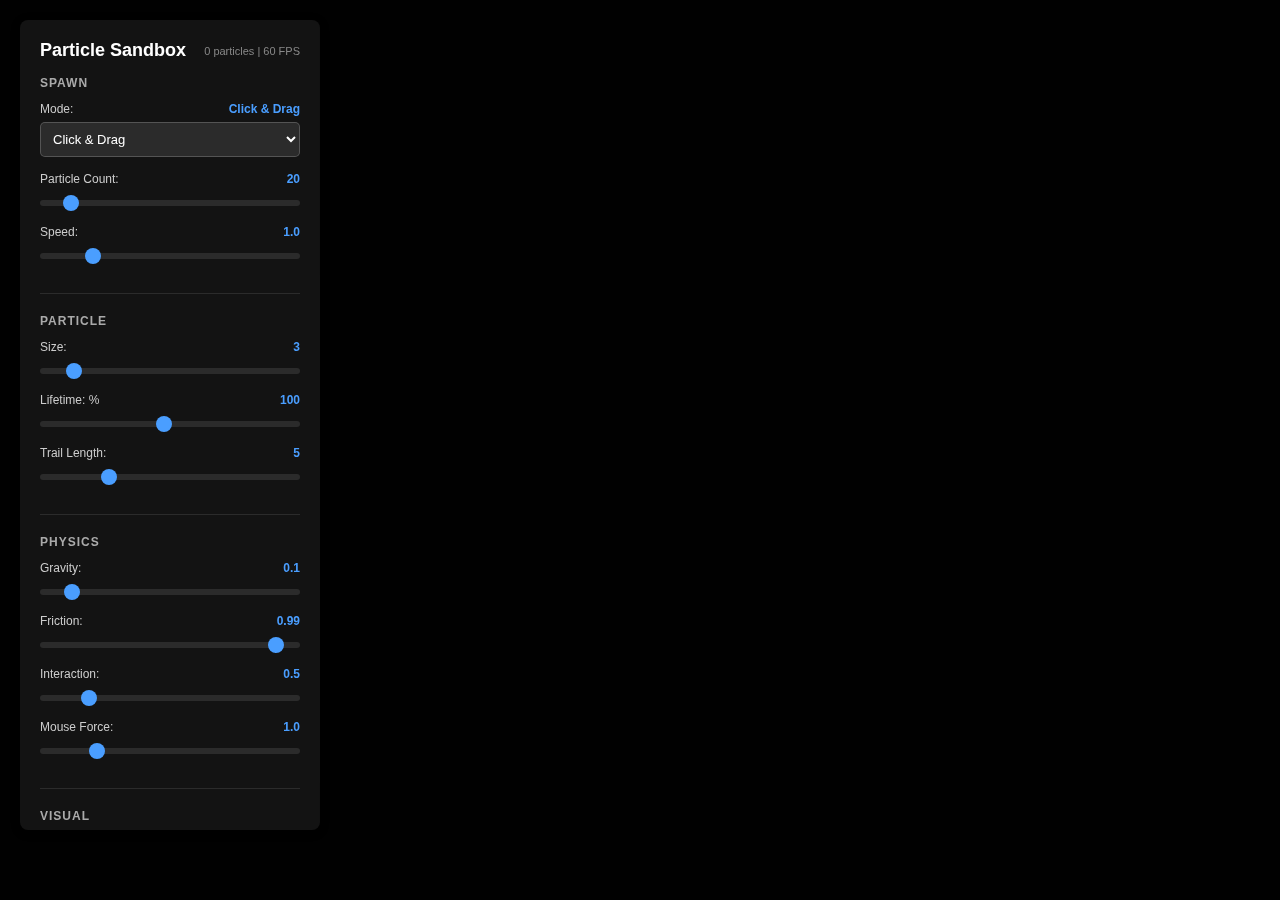
<file: particle-sandbox.html>
<!DOCTYPE html>
<html lang="en">
<head>
    <meta charset="UTF-8">
    <meta name="viewport" content="width=device-width, initial-scale=1.0">
    <title>Particle Sandbox</title>
    <style>
        * {
            margin: 0;
            padding: 0;
            box-sizing: border-box;
        }
        body {
            overflow: hidden;
            background: #0a0a0a;
            font-family: 'Segoe UI', Tahoma, Geneva, Verdana, sans-serif;
        }
        canvas {
            display: block;
            cursor: crosshair;
        }
        .controls {
            position: absolute;
            top: 20px;
            left: 20px;
            background: rgba(20, 20, 20, 0.95);
            padding: 20px;
            border-radius: 8px;
            color: #fff;
            box-shadow: 0 2px 10px rgba(0, 0, 0, 0.3);
            max-height: 90vh;
            overflow-y: auto;
            width: 300px;
            -webkit-backdrop-filter: blur(10px);
            backdrop-filter: blur(10px);
        }
        .controls::-webkit-scrollbar {
            width: 6px;
        }
        .controls::-webkit-scrollbar-track {
            background: rgba(255, 255, 255, 0.05);
            border-radius: 3px;
        }
        .controls::-webkit-scrollbar-thumb {
            background: rgba(255, 255, 255, 0.2);
            border-radius: 3px;
        }
        h3 {
            margin-bottom: 15px;
            font-size: 18px;
            font-weight: 600;
            display: flex;
            justify-content: space-between;
            align-items: center;
        }
        .stats {
            font-size: 11px;
            color: #888;
            font-weight: normal;
        }
        .section {
            margin-bottom: 20px;
            padding-bottom: 15px;
            border-bottom: 1px solid rgba(255, 255, 255, 0.1);
        }
        .section:last-child {
            border-bottom: none;
        }
        .section-title {
            font-size: 12px;
            color: #aaa;
            margin-bottom: 12px;
            text-transform: uppercase;
            letter-spacing: 1px;
            font-weight: 600;
        }
        .control-group {
            margin-bottom: 15px;
        }
        label {
            display: block;
            margin-bottom: 6px;
            font-size: 12px;
            color: #ccc;
            font-weight: 500;
        }
        .value-display {
            color: #4a9eff;
            font-weight: 600;
            float: right;
        }
        input[type="range"] {
            width: 100%;
            height: 6px;
            background: rgba(255, 255, 255, 0.1);
            border-radius: 3px;
            outline: none;
            -webkit-appearance: none;
        }
        input[type="range"]::-webkit-slider-thumb {
            -webkit-appearance: none;
            appearance: none;
            width: 16px;
            height: 16px;
            background: #4a9eff;
            border-radius: 50%;
            cursor: pointer;
            transition: background 0.2s;
        }
        input[type="range"]::-webkit-slider-thumb:hover {
            background: #5aaeff;
        }
        input[type="range"]::-moz-range-thumb {
            width: 16px;
            height: 16px;
            background: #4a9eff;
            border-radius: 50%;
            cursor: pointer;
            border: none;
        }
        select {
            width: 100%;
            padding: 8px;
            background: rgba(255, 255, 255, 0.1);
            border: 1px solid rgba(255, 255, 255, 0.2);
            border-radius: 5px;
            color: #fff;
            font-size: 13px;
            cursor: pointer;
        }
        select option {
            background: #1a1a1a;
            color: #fff;
        }
        button {
            background: #4a9eff;
            border: none;
            padding: 10px 16px;
            border-radius: 5px;
            color: white;
            cursor: pointer;
            font-size: 12px;
            margin-right: 8px;
            margin-bottom: 8px;
            transition: all 0.2s;
            font-weight: 500;
        }
        button:hover {
            background: #3a8eef;
            transform: translateY(-1px);
        }
        button.active {
            background: #2a7edf;
        }
        .color-btn {
            width: 32px;
            height: 32px;
            border-radius: 50%;
            margin: 3px;
            display: inline-block;
            cursor: pointer;
            border: 2px solid transparent;
            transition: transform 0.2s;
            position: relative;
        }
        .color-btn:hover {
            transform: scale(1.15);
        }
        .color-btn.active {
            border-color: white;
            transform: scale(1.1);
        }
        .color-btn::after {
            content: '';
            position: absolute;
            top: 50%;
            left: 50%;
            transform: translate(-50%, -50%);
            width: 12px;
            height: 12px;
            border-radius: 50%;
            background: rgba(255, 255, 255, 0.3);
            opacity: 0;
            transition: opacity 0.2s;
        }
        .color-btn.active::after {
            opacity: 1;
        }
        .info {
            font-size: 11px;
            color: #888;
            margin-top: 15px;
            line-height: 1.6;
        }
        .button-group {
            display: flex;
            flex-wrap: wrap;
            gap: 6px;
        }
        .button-group button {
            margin: 0;
            flex: 1;
            min-width: calc(50% - 3px);
        }
        input[type="color"] {
            width: 100%;
            height: 40px;
            border: 1px solid rgba(255, 255, 255, 0.2);
            border-radius: 5px;
            cursor: pointer;
            background: transparent;
        }
        .color-picker-wrapper {
            margin-top: 10px;
        }
        .preset-grid {
            display: grid;
            grid-template-columns: 1fr 1fr;
            gap: 6px;
        }
        .preset-grid button {
            margin: 0;
        }
    </style>
</head>
<body>
    <canvas id="canvas"></canvas>
    <div class="controls">
        <h3>Particle Sandbox <span class="stats" id="stats">0 particles | 60 FPS</span></h3>
        
        <div class="section">
            <div class="section-title">Spawn</div>
            <div class="control-group">
                <label>Mode: <span class="value-display" id="modeValue">Click & Drag</span></label>
                <select id="mode">
                    <option value="click">Click & Drag</option>
                    <option value="auto">Auto Spawn</option>
                    <option value="explosion">Explosion</option>
                    <option value="fountain">Fountain</option>
                    <option value="spiral">Spiral</option>
                    <option value="rain">Rain</option>
                </select>
            </div>
            <div class="control-group">
                <label>Particle Count: <span class="value-display" id="countValue">20</span></label>
                <input type="range" id="count" min="1" max="200" value="20">
            </div>
            <div class="control-group">
                <label>Speed: <span class="value-display" id="speedValue">1.0</span></label>
                <input type="range" id="speed" min="0.1" max="5" step="0.1" value="1.0">
            </div>
        </div>

        <div class="section">
            <div class="section-title">Particle</div>
            <div class="control-group">
                <label>Size: <span class="value-display" id="sizeValue">3</span></label>
                <input type="range" id="size" min="1" max="20" value="3">
            </div>
            <div class="control-group">
                <label>Lifetime: <span class="value-display" id="lifetimeValue">100</span>%</label>
                <input type="range" id="lifetime" min="10" max="200" value="100">
            </div>
            <div class="control-group">
                <label>Trail Length: <span class="value-display" id="trailValue">5</span></label>
                <input type="range" id="trail" min="0" max="20" value="5">
            </div>
        </div>
        
        <div class="section">
            <div class="section-title">Physics</div>
            <div class="control-group">
                <label>Gravity: <span class="value-display" id="gravityValue">0.1</span></label>
                <input type="range" id="gravity" min="0" max="1" step="0.05" value="0.1">
            </div>
            <div class="control-group">
                <label>Friction: <span class="value-display" id="frictionValue">0.99</span></label>
                <input type="range" id="friction" min="0.85" max="1" step="0.01" value="0.99">
            </div>
            <div class="control-group">
                <label>Interaction: <span class="value-display" id="interactionValue">0.5</span></label>
                <input type="range" id="interaction" min="0" max="3" step="0.1" value="0.5">
            </div>
            <div class="control-group">
                <label>Mouse Force: <span class="value-display" id="mouseForceValue">1.0</span></label>
                <input type="range" id="mouseForce" min="0" max="5" step="0.1" value="1.0">
            </div>
        </div>

        <div class="section">
            <div class="section-title">Visual</div>
            <div class="control-group">
                <label>Shape: <span class="value-display" id="shapeValue">Circle</span></label>
                <select id="shape">
                    <option value="circle">Circle</option>
                    <option value="square">Square</option>
                    <option value="triangle">Triangle</option>
                    <option value="star">Star</option>
                    <option value="line">Line</option>
                </select>
            </div>
            <div class="control-group">
                <label>Size Variation: <span class="value-display" id="sizeVarValue">50</span>%</label>
                <input type="range" id="sizeVar" min="0" max="100" value="50">
            </div>
            <div class="control-group">
                <label>Connection Distance: <span class="value-display" id="distanceValue">100</span></label>
                <input type="range" id="distance" min="0" max="300" value="100">
            </div>
            <div class="control-group">
                <label>Trail Opacity: <span class="value-display" id="trailOpacityValue">0.3</span></label>
                <input type="range" id="trailOpacity" min="0" max="1" step="0.05" value="0.3">
            </div>
            <div class="control-group">
                <label>Background: <span class="value-display" id="bgValue">Dark</span></label>
                <select id="background">
                    <option value="dark">Dark</option>
                    <option value="black">Black</option>
                    <option value="gray">Gray</option>
                </select>
            </div>
        </div>

        <div class="section">
            <div class="section-title">Advanced Physics</div>
            <div class="control-group">
                <label>Wind X: <span class="value-display" id="windXValue">0.0</span></label>
                <input type="range" id="windX" min="-2" max="2" step="0.1" value="0">
            </div>
            <div class="control-group">
                <label>Wind Y: <span class="value-display" id="windYValue">0.0</span></label>
                <input type="range" id="windY" min="-2" max="2" step="0.1" value="0">
            </div>
            <div class="control-group">
                <label>Collisions: <span class="value-display" id="collisionValue">OFF</span></label>
                <select id="collisions">
                    <option value="off">OFF</option>
                    <option value="on">ON</option>
                </select>
            </div>
            <div class="control-group">
                <label>Bounce: <span class="value-display" id="bounceValue">0.8</span></label>
                <input type="range" id="bounce" min="0" max="1" step="0.1" value="0.8">
            </div>
        </div>

        <div class="section">
            <div class="section-title">Emitter</div>
            <div class="control-group">
                <label>Emitter: <span class="value-display" id="emitterValue">OFF</span></label>
                <select id="emitter">
                    <option value="off">OFF</option>
                    <option value="mouse">Mouse</option>
                    <option value="center">Center</option>
                    <option value="random">Random</option>
                </select>
            </div>
            <div class="control-group">
                <label>Emit Rate: <span class="value-display" id="emitRateValue">5</span></label>
                <input type="range" id="emitRate" min="1" max="50" value="5">
            </div>
        </div>
        
        <div class="section">
            <div class="section-title">Colors</div>
            <div class="control-group">
                <label>Color Mode: <span class="value-display" id="colorModeValue">Single</span></label>
                <select id="colorMode">
                    <option value="single">Single</option>
                    <option value="random">Random</option>
                    <option value="gradient">Gradient</option>
                    <option value="rainbow">Rainbow</option>
                    <option value="age">Age-based</option>
                    <option value="velocity">Velocity-based</option>
                </select>
            </div>
            <div class="control-group">
                <label>Custom Color:</label>
                <div class="color-picker-wrapper">
                    <input type="color" id="customColor" value="#4a9eff">
                </div>
            </div>
            <div id="colorPalette"></div>
        </div>

        <div class="section">
            <div class="section-title">Field Forces</div>
            <div class="control-group">
                <label>Magnetic Field: <span class="value-display" id="magneticValue">0.0</span></label>
                <input type="range" id="magnetic" min="0" max="5" step="0.1" value="0">
            </div>
            <div class="control-group">
                <label>Vortex Strength: <span class="value-display" id="vortexValue">0.0</span></label>
                <input type="range" id="vortex" min="0" max="5" step="0.1" value="0">
            </div>
            <div class="control-group">
                <label>Noise: <span class="value-display" id="noiseValue">0.0</span></label>
                <input type="range" id="noise" min="0" max="2" step="0.1" value="0">
            </div>
            <div class="control-group">
                <label>Flocking: <span class="value-display" id="flockingValue">OFF</span></label>
                <select id="flocking">
                    <option value="off">OFF</option>
                    <option value="on">ON</option>
                </select>
            </div>
        </div>

        <div class="section">
            <div class="section-title">Particle Aging</div>
            <div class="control-group">
                <label>Size Over Lifetime: <span class="value-display" id="sizeOverLifeValue">OFF</span></label>
                <select id="sizeOverLife">
                    <option value="off">OFF</option>
                    <option value="shrink">Shrink</option>
                    <option value="grow">Grow</option>
                    <option value="pulse">Pulse</option>
                </select>
            </div>
            <div class="control-group">
                <label>Color Over Lifetime: <span class="value-display" id="colorOverLifeValue">OFF</span></label>
                <select id="colorOverLife">
                    <option value="off">OFF</option>
                    <option value="fade">Fade</option>
                    <option value="shift">Color Shift</option>
                    <option value="heat">Heat Map</option>
                </select>
            </div>
        </div>

        <div class="section">
            <div class="section-title">Rendering</div>
            <div class="control-group">
                <label>Blend Mode: <span class="value-display" id="blendValue">Normal</span></label>
                <select id="blendMode">
                    <option value="normal">Normal</option>
                    <option value="screen">Screen</option>
                    <option value="multiply">Multiply</option>
                    <option value="overlay">Overlay</option>
                    <option value="lighten">Lighten</option>
                    <option value="darken">Darken</option>
                </select>
            </div>
            <div class="control-group">
                <label>Show Velocity: <span class="value-display" id="velocityVizValue">OFF</span></label>
                <select id="velocityViz">
                    <option value="off">OFF</option>
                    <option value="on">ON</option>
                </select>
            </div>
            <div class="control-group">
                <label>Max Particles: <span class="value-display" id="maxParticlesValue">10000</span></label>
                <input type="range" id="maxParticles" min="100" max="50000" step="100" value="10000">
            </div>
        </div>

        <div class="section">
            <div class="section-title">Presets</div>
            <div class="preset-grid">
                <button onclick="loadPreset('fireworks')">Fireworks</button>
                <button onclick="loadPreset('galaxy')">Galaxy</button>
                <button onclick="loadPreset('snow')">Snow</button>
                <button onclick="loadPreset('plasma')">Plasma</button>
                <button onclick="loadPreset('vortex')">Vortex</button>
                <button onclick="loadPreset('flocking')">Flocking</button>
                <button onclick="loadPreset('magnetic')">Magnetic</button>
                <button onclick="loadPreset('chaos')">Chaos</button>
            </div>
        </div>

        <div class="section">
            <div class="section-title">Save/Load</div>
            <div class="button-group">
                <button onclick="saveConfig()">Save Config</button>
                <button onclick="loadConfig()">Load Config</button>
            </div>
            <div class="button-group">
                <button onclick="exportImage()">Export Image</button>
                <button onclick="exportGIF()">Export GIF</button>
            </div>
        </div>
        
        <div class="section">
            <div class="button-group">
                <button id="physicsBtn" onclick="togglePhysics()">Physics: ON</button>
                <button id="connectionsBtn" onclick="toggleConnections()">Connections: ON</button>
            </div>
            <div class="button-group">
                <button onclick="clearParticles()">Clear</button>
                <button onclick="resetSettings()">Reset</button>
            </div>
        </div>

        <div class="info">
            Left-click: Spawn particles<br>
            Drag: Create trails<br>
            Right-click: Repel particles<br>
            Middle-click: Attract particles
        </div>
    </div>

    <script>
        const canvas = document.getElementById('canvas');
        const ctx = canvas.getContext('2d');
        
        canvas.width = window.innerWidth;
        canvas.height = window.innerHeight;

        let particles = [];
        let mouseDown = false;
        let rightMouseDown = false;
        let middleMouseDown = false;
        let mouseX = 0;
        let mouseY = 0;
        let particleSize = 3;
        let gravity = 0.1;
        let friction = 0.99;
        let interactionForce = 0.5;
        let connectionDistance = 100;
        let physicsEnabled = true;
        let connectionsEnabled = true;
        let currentColor = '#4a9eff';
        let mode = 'click';
        let particleCount = 20;
        let autoSpawnTimer = 0;
        let speed = 1.0;
        let lifetime = 100;
        let trailLength = 5;
        let trailOpacity = 0.3;
        let mouseForce = 1.0;
        let backgroundMode = 'dark';
        let lastTime = performance.now();
        let fps = 60;
        let frameCount = 0;
        let fpsTimer = 0;
        let particleShape = 'circle';
        let sizeVariation = 50;
        let windX = 0;
        let windY = 0;
        let collisionsEnabled = false;
        let bounce = 0.8;
        let emitterMode = 'off';
        let emitRate = 5;
        let emitTimer = 0;
        let colorMode = 'single';
        let emitterX = 0;
        let emitterY = 0;
        let magneticField = 0;
        let vortexStrength = 0;
        let noiseAmount = 0;
        let flockingEnabled = false;
        let sizeOverLife = 'off';
        let colorOverLife = 'off';
        let blendMode = 'normal';
        let velocityViz = false;
        let maxParticles = 10000;
        let customColorInput = null;
        let attractors = [];
        let repellers = [];
        let gifFrames = [];
        let gifRecording = false;
        let gifFrameCount = 0;

        const colors = [
            '#4a9eff', '#ff4a9e', '#4aff9e', '#ffff4a', 
            '#ff4a4a', '#9e4aff', '#ffffff', '#ff9e4a',
            '#00ff88', '#ff0088', '#8800ff', '#ff8800'
        ];
        
        const palette = document.getElementById('colorPalette');
        colors.forEach((color, index) => {
            const btn = document.createElement('div');
            btn.className = 'color-btn' + (index === 0 ? ' active' : '');
            btn.style.background = color;
            btn.onclick = () => {
                currentColor = color;
                document.querySelectorAll('.color-btn').forEach(b => b.classList.remove('active'));
                btn.classList.add('active');
            };
            palette.appendChild(btn);
        });

        function updateStats() {
            document.getElementById('stats').textContent = `${particles.length} particles | ${Math.round(fps)} FPS`;
        }

        document.getElementById('size').oninput = (e) => {
            particleSize = parseInt(e.target.value);
            document.getElementById('sizeValue').textContent = particleSize;
        };

        document.getElementById('gravity').oninput = (e) => {
            gravity = parseFloat(e.target.value);
            document.getElementById('gravityValue').textContent = gravity.toFixed(2);
        };

        document.getElementById('friction').oninput = (e) => {
            friction = parseFloat(e.target.value);
            document.getElementById('frictionValue').textContent = friction.toFixed(2);
        };

        document.getElementById('interaction').oninput = (e) => {
            interactionForce = parseFloat(e.target.value);
            document.getElementById('interactionValue').textContent = interactionForce.toFixed(1);
        };

        document.getElementById('distance').oninput = (e) => {
            connectionDistance = parseInt(e.target.value);
            document.getElementById('distanceValue').textContent = connectionDistance;
        };

        document.getElementById('count').oninput = (e) => {
            particleCount = parseInt(e.target.value);
            document.getElementById('countValue').textContent = particleCount;
        };

        document.getElementById('speed').oninput = (e) => {
            speed = parseFloat(e.target.value);
            document.getElementById('speedValue').textContent = speed.toFixed(1);
        };

        document.getElementById('lifetime').oninput = (e) => {
            lifetime = parseInt(e.target.value);
            document.getElementById('lifetimeValue').textContent = lifetime + '%';
        };

        document.getElementById('trail').oninput = (e) => {
            trailLength = parseInt(e.target.value);
            document.getElementById('trailValue').textContent = trailLength;
        };

        document.getElementById('trailOpacity').oninput = (e) => {
            trailOpacity = parseFloat(e.target.value);
            document.getElementById('trailOpacityValue').textContent = trailOpacity.toFixed(2);
        };

        document.getElementById('mouseForce').oninput = (e) => {
            mouseForce = parseFloat(e.target.value);
            document.getElementById('mouseForceValue').textContent = mouseForce.toFixed(1);
        };

        document.getElementById('mode').onchange = (e) => {
            mode = e.target.value;
            document.getElementById('modeValue').textContent = e.target.options[e.target.selectedIndex].text;
        };

        document.getElementById('background').onchange = (e) => {
            backgroundMode = e.target.value;
            document.getElementById('bgValue').textContent = e.target.options[e.target.selectedIndex].text;
        };

        document.getElementById('shape').onchange = (e) => {
            particleShape = e.target.value;
            document.getElementById('shapeValue').textContent = e.target.options[e.target.selectedIndex].text;
        };

        document.getElementById('sizeVar').oninput = (e) => {
            sizeVariation = parseInt(e.target.value);
            document.getElementById('sizeVarValue').textContent = sizeVariation + '%';
        };

        document.getElementById('windX').oninput = (e) => {
            windX = parseFloat(e.target.value);
            document.getElementById('windXValue').textContent = windX.toFixed(1);
        };

        document.getElementById('windY').oninput = (e) => {
            windY = parseFloat(e.target.value);
            document.getElementById('windYValue').textContent = windY.toFixed(1);
        };

        document.getElementById('collisions').onchange = (e) => {
            collisionsEnabled = e.target.value === 'on';
            document.getElementById('collisionValue').textContent = collisionsEnabled ? 'ON' : 'OFF';
        };

        document.getElementById('bounce').oninput = (e) => {
            bounce = parseFloat(e.target.value);
            document.getElementById('bounceValue').textContent = bounce.toFixed(1);
        };

        document.getElementById('emitter').onchange = (e) => {
            emitterMode = e.target.value;
            document.getElementById('emitterValue').textContent = e.target.options[e.target.selectedIndex].text.toUpperCase();
        };

        document.getElementById('emitRate').oninput = (e) => {
            emitRate = parseInt(e.target.value);
            document.getElementById('emitRateValue').textContent = emitRate;
        };

        document.getElementById('colorMode').onchange = (e) => {
            colorMode = e.target.value;
            document.getElementById('colorModeValue').textContent = e.target.options[e.target.selectedIndex].text;
        };

        document.getElementById('customColor').oninput = (e) => {
            currentColor = e.target.value;
            document.querySelectorAll('.color-btn').forEach(b => {
                if (b.style.background === currentColor) {
                    b.classList.add('active');
                } else {
                    b.classList.remove('active');
                }
            });
        };

        document.getElementById('magnetic').oninput = (e) => {
            magneticField = parseFloat(e.target.value);
            document.getElementById('magneticValue').textContent = magneticField.toFixed(1);
        };

        document.getElementById('vortex').oninput = (e) => {
            vortexStrength = parseFloat(e.target.value);
            document.getElementById('vortexValue').textContent = vortexStrength.toFixed(1);
        };

        document.getElementById('noise').oninput = (e) => {
            noiseAmount = parseFloat(e.target.value);
            document.getElementById('noiseValue').textContent = noiseAmount.toFixed(1);
        };

        document.getElementById('flocking').onchange = (e) => {
            flockingEnabled = e.target.value === 'on';
            document.getElementById('flockingValue').textContent = flockingEnabled ? 'ON' : 'OFF';
        };

        document.getElementById('sizeOverLife').onchange = (e) => {
            sizeOverLife = e.target.value;
            document.getElementById('sizeOverLifeValue').textContent = e.target.options[e.target.selectedIndex].text;
        };

        document.getElementById('colorOverLife').onchange = (e) => {
            colorOverLife = e.target.value;
            document.getElementById('colorOverLifeValue').textContent = e.target.options[e.target.selectedIndex].text;
        };

        document.getElementById('blendMode').onchange = (e) => {
            blendMode = e.target.value;
            document.getElementById('blendValue').textContent = e.target.options[e.target.selectedIndex].text;
            ctx.globalCompositeOperation = blendMode;
        };

        document.getElementById('velocityViz').onchange = (e) => {
            velocityViz = e.target.value === 'on';
            document.getElementById('velocityVizValue').textContent = velocityViz ? 'ON' : 'OFF';
        };

        document.getElementById('maxParticles').oninput = (e) => {
            maxParticles = parseInt(e.target.value);
            document.getElementById('maxParticlesValue').textContent = maxParticles;
        };

        function togglePhysics() {
            physicsEnabled = !physicsEnabled;
            document.getElementById('physicsBtn').textContent = `Physics: ${physicsEnabled ? 'ON' : 'OFF'}`;
            document.getElementById('physicsBtn').classList.toggle('active', physicsEnabled);
        }

        function toggleConnections() {
            connectionsEnabled = !connectionsEnabled;
            document.getElementById('connectionsBtn').textContent = `Connections: ${connectionsEnabled ? 'ON' : 'OFF'}`;
            document.getElementById('connectionsBtn').classList.toggle('active', connectionsEnabled);
        }

        function resetSettings() {
            particleSize = 3;
            gravity = 0.1;
            friction = 0.99;
            interactionForce = 0.5;
            connectionDistance = 100;
            particleCount = 20;
            mode = 'click';
            speed = 1.0;
            lifetime = 100;
            trailLength = 5;
            trailOpacity = 0.3;
            mouseForce = 1.0;
            backgroundMode = 'dark';
            particleShape = 'circle';
            sizeVariation = 50;
            windX = 0;
            windY = 0;
            collisionsEnabled = false;
            bounce = 0.8;
            emitterMode = 'off';
            emitRate = 5;
            colorMode = 'single';
            magneticField = 0;
            vortexStrength = 0;
            noiseAmount = 0;
            flockingEnabled = false;
            sizeOverLife = 'off';
            colorOverLife = 'off';
            blendMode = 'normal';
            velocityViz = false;
            maxParticles = 10000;
            
            document.getElementById('size').value = particleSize;
            document.getElementById('gravity').value = gravity;
            document.getElementById('friction').value = friction;
            document.getElementById('interaction').value = interactionForce;
            document.getElementById('distance').value = connectionDistance;
            document.getElementById('count').value = particleCount;
            document.getElementById('mode').value = mode;
            document.getElementById('speed').value = speed;
            document.getElementById('lifetime').value = lifetime;
            document.getElementById('trail').value = trailLength;
            document.getElementById('trailOpacity').value = trailOpacity;
            document.getElementById('mouseForce').value = mouseForce;
            document.getElementById('background').value = backgroundMode;
            document.getElementById('shape').value = particleShape;
            document.getElementById('sizeVar').value = sizeVariation;
            document.getElementById('windX').value = windX;
            document.getElementById('windY').value = windY;
            document.getElementById('collisions').value = collisionsEnabled ? 'on' : 'off';
            document.getElementById('bounce').value = bounce;
            document.getElementById('emitter').value = emitterMode;
            document.getElementById('emitRate').value = emitRate;
            document.getElementById('colorMode').value = colorMode;
            document.getElementById('magnetic').value = magneticField;
            document.getElementById('vortex').value = vortexStrength;
            document.getElementById('noise').value = noiseAmount;
            document.getElementById('flocking').value = flockingEnabled ? 'on' : 'off';
            document.getElementById('sizeOverLife').value = sizeOverLife;
            document.getElementById('colorOverLife').value = colorOverLife;
            document.getElementById('blendMode').value = blendMode;
            document.getElementById('velocityViz').value = velocityViz ? 'on' : 'off';
            document.getElementById('maxParticles').value = maxParticles;
            
            document.getElementById('sizeValue').textContent = particleSize;
            document.getElementById('gravityValue').textContent = gravity.toFixed(2);
            document.getElementById('frictionValue').textContent = friction.toFixed(2);
            document.getElementById('interactionValue').textContent = interactionForce.toFixed(1);
            document.getElementById('distanceValue').textContent = connectionDistance;
            document.getElementById('countValue').textContent = particleCount;
            document.getElementById('modeValue').textContent = 'Click & Drag';
            document.getElementById('speedValue').textContent = speed.toFixed(1);
            document.getElementById('lifetimeValue').textContent = lifetime + '%';
            document.getElementById('trailValue').textContent = trailLength;
            document.getElementById('trailOpacityValue').textContent = trailOpacity.toFixed(2);
            document.getElementById('mouseForceValue').textContent = mouseForce.toFixed(1);
            document.getElementById('bgValue').textContent = 'Dark';
            document.getElementById('shapeValue').textContent = 'Circle';
            document.getElementById('sizeVarValue').textContent = sizeVariation + '%';
            document.getElementById('windXValue').textContent = windX.toFixed(1);
            document.getElementById('windYValue').textContent = windY.toFixed(1);
            document.getElementById('collisionValue').textContent = collisionsEnabled ? 'ON' : 'OFF';
            document.getElementById('bounceValue').textContent = bounce.toFixed(1);
            document.getElementById('emitterValue').textContent = emitterMode.toUpperCase();
            document.getElementById('emitRateValue').textContent = emitRate;
            document.getElementById('colorModeValue').textContent = 'Single';
            document.getElementById('magneticValue').textContent = magneticField.toFixed(1);
            document.getElementById('vortexValue').textContent = vortexStrength.toFixed(1);
            document.getElementById('noiseValue').textContent = noiseAmount.toFixed(1);
            document.getElementById('flockingValue').textContent = flockingEnabled ? 'ON' : 'OFF';
            document.getElementById('sizeOverLifeValue').textContent = 'OFF';
            document.getElementById('colorOverLifeValue').textContent = 'OFF';
            document.getElementById('blendValue').textContent = 'Normal';
            document.getElementById('velocityVizValue').textContent = 'OFF';
            document.getElementById('maxParticlesValue').textContent = maxParticles;
            ctx.globalCompositeOperation = 'normal';
        }

        function loadPreset(name) {
            clearParticles();
            switch(name) {
                case 'fireworks':
                    particleSize = 4;
                    particleCount = 50;
                    mode = 'explosion';
                    speed = 1.5;
                    gravity = 0.15;
                    lifetime = 80;
                    trailLength = 8;
                    colorMode = 'random';
                    interactionForce = 0.3;
                    break;
                case 'galaxy':
                    particleSize = 2;
                    particleCount = 100;
                    mode = 'spiral';
                    speed = 0.8;
                    gravity = 0;
                    friction = 0.995;
                    lifetime = 150;
                    connectionDistance = 150;
                    colorMode = 'gradient';
                    interactionForce = 1.5;
                    break;
                case 'snow':
                    particleSize = 3;
                    particleCount = 1;
                    mode = 'rain';
                    speed = 0.5;
                    gravity = 0.05;
                    friction = 0.98;
                    lifetime = 200;
                    windX = 0.1;
                    colorMode = 'single';
                    currentColor = '#ffffff';
                    break;
                case 'plasma':
                    particleSize = 5;
                    particleCount = 30;
                    mode = 'auto';
                    speed = 1.2;
                    gravity = 0;
                    friction = 0.97;
                    lifetime = 120;
                    connectionDistance = 200;
                    colorMode = 'rainbow';
                    interactionForce = 2.0;
                    break;
                case 'vortex':
                    particleSize = 3;
                    particleCount = 100;
                    mode = 'spiral';
                    speed = 0.8;
                    gravity = 0;
                    friction = 0.99;
                    lifetime = 200;
                    vortexStrength = 3.0;
                    colorMode = 'gradient';
                    interactionForce = 1.0;
                    break;
                case 'flocking':
                    particleSize = 2;
                    particleCount = 150;
                    mode = 'auto';
                    speed = 1.0;
                    gravity = 0;
                    friction = 0.98;
                    lifetime = 150;
                    flockingEnabled = true;
                    colorMode = 'velocity';
                    interactionForce = 0.5;
                    break;
                case 'magnetic':
                    particleSize = 4;
                    particleCount = 80;
                    mode = 'spiral';
                    speed = 0.6;
                    gravity = 0;
                    friction = 0.995;
                    lifetime = 180;
                    magneticField = 4.0;
                    colorMode = 'age';
                    interactionForce = 1.5;
                    break;
                case 'chaos':
                    particleSize = 3;
                    particleCount = 200;
                    mode = 'explosion';
                    speed = 2.0;
                    gravity = 0.2;
                    friction = 0.95;
                    lifetime = 100;
                    noiseAmount = 1.5;
                    collisionsEnabled = true;
                    colorMode = 'random';
                    interactionForce = 2.5;
                    break;
            }
            
            document.getElementById('size').value = particleSize;
            document.getElementById('count').value = particleCount;
            document.getElementById('mode').value = mode;
            document.getElementById('speed').value = speed;
            document.getElementById('gravity').value = gravity;
            document.getElementById('friction').value = friction;
            document.getElementById('lifetime').value = lifetime;
            document.getElementById('trail').value = trailLength;
            document.getElementById('distance').value = connectionDistance;
            document.getElementById('interaction').value = interactionForce;
            document.getElementById('windX').value = windX;
            document.getElementById('windY').value = windY;
            document.getElementById('colorMode').value = colorMode;
            document.getElementById('magnetic').value = magneticField;
            document.getElementById('vortex').value = vortexStrength;
            document.getElementById('noise').value = noiseAmount;
            document.getElementById('flocking').value = flockingEnabled ? 'on' : 'off';
            document.getElementById('sizeOverLife').value = sizeOverLife;
            document.getElementById('colorOverLife').value = colorOverLife;
            document.getElementById('blendMode').value = blendMode;
            document.getElementById('velocityViz').value = velocityViz ? 'on' : 'off';
            document.getElementById('maxParticles').value = maxParticles;
            
            document.getElementById('sizeValue').textContent = particleSize;
            document.getElementById('countValue').textContent = particleCount;
            document.getElementById('modeValue').textContent = document.getElementById('mode').options[document.getElementById('mode').selectedIndex].text;
            document.getElementById('speedValue').textContent = speed.toFixed(1);
            document.getElementById('gravityValue').textContent = gravity.toFixed(2);
            document.getElementById('frictionValue').textContent = friction.toFixed(2);
            document.getElementById('lifetimeValue').textContent = lifetime + '%';
            document.getElementById('trailValue').textContent = trailLength;
            document.getElementById('distanceValue').textContent = connectionDistance;
            document.getElementById('interactionValue').textContent = interactionForce.toFixed(1);
            document.getElementById('windXValue').textContent = windX.toFixed(1);
            document.getElementById('windYValue').textContent = windY.toFixed(1);
            document.getElementById('colorModeValue').textContent = document.getElementById('colorMode').options[document.getElementById('colorMode').selectedIndex].text;
            document.getElementById('magneticValue').textContent = magneticField.toFixed(1);
            document.getElementById('vortexValue').textContent = vortexStrength.toFixed(1);
            document.getElementById('noiseValue').textContent = noiseAmount.toFixed(1);
            document.getElementById('flockingValue').textContent = flockingEnabled ? 'ON' : 'OFF';
            document.getElementById('sizeOverLifeValue').textContent = document.getElementById('sizeOverLife').options[document.getElementById('sizeOverLife').selectedIndex].text;
            document.getElementById('colorOverLifeValue').textContent = document.getElementById('colorOverLife').options[document.getElementById('colorOverLife').selectedIndex].text;
            document.getElementById('blendValue').textContent = document.getElementById('blendMode').options[document.getElementById('blendMode').selectedIndex].text;
            document.getElementById('velocityVizValue').textContent = velocityViz ? 'ON' : 'OFF';
            document.getElementById('maxParticlesValue').textContent = maxParticles;
        }

        class Particle {
            constructor(x, y, color, vx = null, vy = null) {
                this.x = x;
                this.y = y;
                this.vx = vx !== null ? vx : (Math.random() - 0.5) * 4;
                this.vy = vy !== null ? vy : (Math.random() - 0.5) * 4;
                const sizeVar = (sizeVariation / 100) * particleSize;
                this.size = particleSize + (Math.random() - 0.5) * sizeVar;
                this.color = color;
                this.maxLife = 1;
                this.life = 1;
                this.decay = (Math.random() * 0.001 + 0.0005) * (100 / lifetime);
                this.mass = this.size;
                this.history = [];
                this.rotation = Math.random() * Math.PI * 2;
                this.rotationSpeed = (Math.random() - 0.5) * 0.1;
                this.shape = particleShape;
                this.initialSize = this.size;
                this.initialColor = color;
                this.age = 0;
                this.maxAge = 1;
            }

            update() {
                if (physicsEnabled) {
                    this.vy += gravity;
                    this.vx += windX;
                    this.vy += windY;
                    this.vx *= friction;
                    this.vy *= friction;
                }

                this.x += this.vx * speed;
                this.y += this.vy * speed;

                if (this.x < 0) {
                    this.x = 0;
                    this.vx *= -bounce;
                }
                if (this.x > canvas.width) {
                    this.x = canvas.width;
                    this.vx *= -bounce;
                }
                if (this.y < 0) {
                    this.y = 0;
                    this.vy *= -bounce;
                }
                if (this.y > canvas.height) {
                    this.y = canvas.height;
                    this.vy *= -bounce;
                }

                if (collisionsEnabled) {
                    this.checkCollisions();
                }

                if (interactionForce > 0) {
                    this.applyInteractions();
                }

                this.applyMouseForce();
                this.applyFieldForces();
                this.applyNoise();
                
                this.age += 0.01;
                this.updateAging();

                this.rotation += this.rotationSpeed;

                if (trailLength > 0) {
                    this.history.push({ x: this.x, y: this.y, life: this.life });
                    if (this.history.length > trailLength) {
                        this.history.shift();
                    }
                }

                this.life -= this.decay;
            }

            applyInteractions() {
                const maxCheck = Math.min(particles.length, 50);
                for (let i = 0; i < maxCheck; i++) {
                    const other = particles[Math.floor(Math.random() * particles.length)];
                    if (other === this) continue;
                    
                    const dx = other.x - this.x;
                    const dy = other.y - this.y;
                    const distance = Math.sqrt(dx * dx + dy * dy);
                    
                    if (distance > 0 && distance < 60) {
                        const force = (60 - distance) / 60 * interactionForce;
                        const angle = Math.atan2(dy, dx);
                        this.vx += Math.cos(angle) * force * 0.02;
                        this.vy += Math.sin(angle) * force * 0.02;
                    }
                }
            }

            applyMouseForce() {
                const dx = mouseX - this.x;
                const dy = mouseY - this.y;
                const distance = Math.sqrt(dx * dx + dy * dy);
                
                if (distance < 150 && distance > 0) {
                    const force = (150 - distance) / 150 * mouseForce;
                    const angle = Math.atan2(dy, dx);
                    
                    if (rightMouseDown) {
                        this.vx -= Math.cos(angle) * force * 3;
                        this.vy -= Math.sin(angle) * force * 3;
                    } else if (middleMouseDown) {
                        this.vx += Math.cos(angle) * force * 2;
                        this.vy += Math.sin(angle) * force * 2;
                    }
                }
            }

            checkCollisions() {
                const maxCheck = Math.min(particles.length, 30);
                for (let i = 0; i < maxCheck; i++) {
                    const other = particles[Math.floor(Math.random() * particles.length)];
                    if (other === this || other.life <= 0) continue;
                    
                    const dx = other.x - this.x;
                    const dy = other.y - this.y;
                    const distance = Math.sqrt(dx * dx + dy * dy);
                    const minDist = (this.size + other.size) * 0.8;
                    
                    if (distance < minDist && distance > 0) {
                        const angle = Math.atan2(dy, dx);
                        const overlap = minDist - distance;
                        const moveX = Math.cos(angle) * overlap * 0.5;
                        const moveY = Math.sin(angle) * overlap * 0.5;
                        
                        this.x -= moveX;
                        this.y -= moveY;
                        other.x += moveX;
                        other.y += moveY;
                        
                        const relativeVx = this.vx - other.vx;
                        const relativeVy = this.vy - other.vy;
                        const dotProduct = relativeVx * Math.cos(angle) + relativeVy * Math.sin(angle);
                        
                        if (dotProduct > 0) {
                            const impulse = dotProduct * bounce * 0.5;
                            this.vx -= Math.cos(angle) * impulse;
                            this.vy -= Math.sin(angle) * impulse;
                            other.vx += Math.cos(angle) * impulse;
                            other.vy += Math.sin(angle) * impulse;
                        }
                    }
                }
            }

            applyFieldForces() {
                if (magneticField > 0) {
                    const centerX = canvas.width / 2;
                    const centerY = canvas.height / 2;
                    const dx = centerX - this.x;
                    const dy = centerY - this.y;
                    const distance = Math.sqrt(dx * dx + dy * dy);
                    if (distance > 0) {
                        const force = magneticField / (distance * 0.01 + 1);
                        const angle = Math.atan2(dy, dx);
                        this.vx += Math.cos(angle) * force * 0.01;
                        this.vy += Math.sin(angle) * force * 0.01;
                    }
                }

                if (vortexStrength > 0) {
                    const centerX = canvas.width / 2;
                    const centerY = canvas.height / 2;
                    const dx = this.x - centerX;
                    const dy = this.y - centerY;
                    const distance = Math.sqrt(dx * dx + dy * dy);
                    if (distance > 0) {
                        const force = vortexStrength / (distance * 0.01 + 1);
                        const angle = Math.atan2(dy, dx) + Math.PI / 2;
                        this.vx += Math.cos(angle) * force * 0.01;
                        this.vy += Math.sin(angle) * force * 0.01;
                    }
                }

                if (flockingEnabled) {
                    this.applyFlocking();
                }
            }

            applyFlocking() {
                const neighbors = [];
                const maxCheck = Math.min(particles.length, 20);
                for (let i = 0; i < maxCheck; i++) {
                    const other = particles[Math.floor(Math.random() * particles.length)];
                    if (other === this) continue;
                    const dx = other.x - this.x;
                    const dy = other.y - this.y;
                    const distance = Math.sqrt(dx * dx + dy * dy);
                    if (distance < 80 && distance > 0) {
                        neighbors.push({ particle: other, distance });
                    }
                }

                if (neighbors.length > 0) {
                    let avgVx = 0, avgVy = 0, avgX = 0, avgY = 0;
                    neighbors.forEach(n => {
                        avgVx += n.particle.vx;
                        avgVy += n.particle.vy;
                        avgX += n.particle.x;
                        avgY += n.particle.y;
                    });
                    avgVx /= neighbors.length;
                    avgVy /= neighbors.length;
                    avgX /= neighbors.length;
                    avgY /= neighbors.length;

                    this.vx += (avgVx - this.vx) * 0.01;
                    this.vy += (avgVy - this.vy) * 0.01;

                    const dx = avgX - this.x;
                    const dy = avgY - this.y;
                    const distance = Math.sqrt(dx * dx + dy * dy);
                    if (distance > 0) {
                        this.vx += (dx / distance) * 0.005;
                        this.vy += (dy / distance) * 0.005;
                    }
                }
            }

            applyNoise() {
                if (noiseAmount > 0) {
                    this.vx += (Math.random() - 0.5) * noiseAmount * 0.1;
                    this.vy += (Math.random() - 0.5) * noiseAmount * 0.1;
                }
            }

            updateAging() {
                const lifeRatio = this.life / this.maxLife;
                
                if (sizeOverLife !== 'off') {
                    if (sizeOverLife === 'shrink') {
                        this.size = this.initialSize * lifeRatio;
                    } else if (sizeOverLife === 'grow') {
                        this.size = this.initialSize * (2 - lifeRatio);
                    } else if (sizeOverLife === 'pulse') {
                        this.size = this.initialSize * (1 + Math.sin(this.age * 10) * 0.3);
                    }
                }

                if (colorOverLife !== 'off') {
                    if (colorOverLife === 'fade') {
                        const alpha = lifeRatio;
                        const rgb = this.hexToRgb(this.initialColor);
                        this.color = `rgba(${rgb.r}, ${rgb.g}, ${rgb.b}, ${alpha})`;
                    } else if (colorOverLife === 'shift') {
                        const hue = (this.age * 50) % 360;
                        this.color = `hsl(${hue}, 70%, 60%)`;
                    } else if (colorOverLife === 'heat') {
                        const heat = lifeRatio;
                        const r = Math.min(255, heat * 255);
                        const g = Math.min(255, (1 - Math.abs(heat - 0.5) * 2) * 255);
                        const b = Math.max(0, (1 - heat) * 255);
                        this.color = `rgb(${r}, ${g}, ${b})`;
                    }
                }
            }

            hexToRgb(hex) {
                const result = /^#?([a-f\d]{2})([a-f\d]{2})([a-f\d]{2})$/i.exec(hex);
                return result ? {
                    r: parseInt(result[1], 16),
                    g: parseInt(result[2], 16),
                    b: parseInt(result[3], 16)
                } : { r: 74, g: 158, b: 255 };
            }

            draw() {
                if (trailLength > 0 && this.history.length > 1) {
                    ctx.strokeStyle = this.color;
                    ctx.lineWidth = this.size * 0.5;
                    ctx.beginPath();
                    ctx.moveTo(this.history[0].x, this.history[0].y);
                    for (let i = 1; i < this.history.length; i++) {
                        const alpha = (this.history[i].life / this.maxLife) * trailOpacity;
                        ctx.globalAlpha = alpha;
                        ctx.lineTo(this.history[i].x, this.history[i].y);
                    }
                    ctx.stroke();
                }

                if (velocityViz) {
                    ctx.strokeStyle = 'rgba(255, 255, 255, 0.3)';
                    ctx.lineWidth = 1;
                    ctx.beginPath();
                    ctx.moveTo(this.x, this.y);
                    ctx.lineTo(this.x + this.vx * 5, this.y + this.vy * 5);
                    ctx.stroke();
                }

                ctx.globalAlpha = this.life;
                ctx.save();
                ctx.translate(this.x, this.y);
                ctx.rotate(this.rotation);
                
                ctx.fillStyle = this.color;
                ctx.beginPath();
                
                switch(this.shape) {
                    case 'square':
                        ctx.rect(-this.size, -this.size, this.size * 2, this.size * 2);
                        break;
                    case 'triangle':
                        ctx.moveTo(0, -this.size);
                        ctx.lineTo(-this.size, this.size);
                        ctx.lineTo(this.size, this.size);
                        ctx.closePath();
                        break;
                    case 'star':
                        for (let i = 0; i < 5; i++) {
                            const angle = (Math.PI * 2 * i) / 5 - Math.PI / 2;
                            const x = Math.cos(angle) * this.size;
                            const y = Math.sin(angle) * this.size;
                            if (i === 0) ctx.moveTo(x, y);
                            else ctx.lineTo(x, y);
                            
                            const innerAngle = angle + Math.PI / 5;
                            const innerX = Math.cos(innerAngle) * this.size * 0.5;
                            const innerY = Math.sin(innerAngle) * this.size * 0.5;
                            ctx.lineTo(innerX, innerY);
                        }
                        ctx.closePath();
                        break;
                    case 'line':
                        ctx.moveTo(-this.size, 0);
                        ctx.lineTo(this.size, 0);
                        ctx.lineWidth = this.size * 0.3;
                        ctx.stroke();
                        ctx.restore();
                        return;
                    default:
                        ctx.arc(0, 0, this.size, 0, Math.PI * 2);
                }
                
                ctx.fill();
                
                ctx.globalAlpha = this.life * 0.4;
                ctx.shadowColor = this.color;
                ctx.shadowBlur = this.size * 2;
                if (this.shape !== 'line') {
                    ctx.beginPath();
                    if (this.shape === 'circle') {
                        ctx.arc(0, 0, this.size * 0.6, 0, Math.PI * 2);
                    } else {
                        ctx.arc(0, 0, this.size * 0.3, 0, Math.PI * 2);
                    }
                    ctx.fill();
                }
                ctx.shadowBlur = 0;
                
                ctx.restore();
            }
        }

        function getParticleColor() {
            switch(colorMode) {
                case 'random':
                    return colors[Math.floor(Math.random() * colors.length)];
                case 'gradient':
                    const hue = (Date.now() * 0.001 + particles.length * 0.01) % 360;
                    return `hsl(${hue}, 70%, 60%)`;
                case 'rainbow':
                    const index = particles.length % colors.length;
                    return colors[index];
                case 'age':
                    const ageHue = (particles.length * 2) % 360;
                    return `hsl(${ageHue}, 70%, 60%)`;
                case 'velocity':
                    const vel = Math.sqrt(particles[particles.length - 1]?.vx ** 2 + particles[particles.length - 1]?.vy ** 2) || 0;
                    const velHue = (vel * 20) % 360;
                    return `hsl(${velHue}, 70%, 60%)`;
                default:
                    return currentColor;
            }
        }

        function spawnParticles(x, y, count, modeType) {
            for (let i = 0; i < count; i++) {
                let vx, vy;
                
                if (modeType === 'explosion') {
                    const angle = (Math.PI * 2 * i) / count;
                    const speed = Math.random() * 10 + 5;
                    vx = Math.cos(angle) * speed;
                    vy = Math.sin(angle) * speed;
                } else if (modeType === 'fountain') {
                    vx = (Math.random() - 0.5) * 3;
                    vy = -Math.random() * 10 - 5;
                } else if (modeType === 'spiral') {
                    const angle = (Math.PI * 2 * i) / count;
                    const radius = i * 0.5;
                    vx = Math.cos(angle) * radius;
                    vy = Math.sin(angle) * radius;
                } else if (modeType === 'rain') {
                    vx = (Math.random() - 0.5) * 2;
                    vy = Math.random() * 5 + 3;
                } else {
                    vx = (Math.random() - 0.5) * 5;
                    vy = (Math.random() - 0.5) * 5;
                }
                
                const color = getParticleColor();
                particles.push(new Particle(x, y, color, vx, vy));
            }
        }

        function drawConnections() {
            if (!connectionsEnabled || particles.length === 0) return;
            
            const maxConnections = Math.min(particles.length, 100);
            const checked = new Set();
            
            for (let i = 0; i < maxConnections; i++) {
                const p1 = particles[i];
                for (let j = i + 1; j < Math.min(particles.length, i + 20); j++) {
                    const p2 = particles[j];
                    const key = `${Math.min(i, j)}-${Math.max(i, j)}`;
                    if (checked.has(key)) continue;
                    checked.add(key);
                    
                    const dx = p1.x - p2.x;
                    const dy = p1.y - p2.y;
                    const distance = Math.sqrt(dx * dx + dy * dy);
                    
                    if (distance < connectionDistance) {
                        const opacity = (1 - distance / connectionDistance) * 0.2 * Math.min(p1.life, p2.life);
                        ctx.strokeStyle = `rgba(255, 255, 255, ${opacity})`;
                        ctx.lineWidth = 1;
                        ctx.beginPath();
                        ctx.moveTo(p1.x, p1.y);
                        ctx.lineTo(p2.x, p2.y);
                        ctx.stroke();
                    }
                }
            }
        }

        function getBackgroundColor() {
            switch(backgroundMode) {
                case 'black': return 'rgba(0, 0, 0, 0.2)';
                case 'gray': return 'rgba(30, 30, 30, 0.15)';
                default: return 'rgba(10, 10, 10, 0.15)';
            }
        }

        canvas.addEventListener('mousedown', (e) => {
            if (e.button === 0) {
                mouseDown = true;
                mouseX = e.clientX;
                mouseY = e.clientY;
                
                if (mode === 'click' || mode === 'explosion' || mode === 'fountain' || mode === 'spiral' || mode === 'rain') {
                    spawnParticles(mouseX, mouseY, particleCount, mode);
                }
            } else if (e.button === 2) {
                rightMouseDown = true;
                mouseX = e.clientX;
                mouseY = e.clientY;
            } else if (e.button === 1) {
                middleMouseDown = true;
                mouseX = e.clientX;
                mouseY = e.clientY;
            }
        });

        canvas.addEventListener('mousemove', (e) => {
            mouseX = e.clientX;
            mouseY = e.clientY;
            
            if (mouseDown && mode === 'click') {
                if (particles.length < maxParticles) {
                    spawnParticles(mouseX, mouseY, 1, 'click');
                }
            }
        });

        canvas.addEventListener('mouseup', (e) => {
            if (e.button === 0) mouseDown = false;
            if (e.button === 2) rightMouseDown = false;
            if (e.button === 1) middleMouseDown = false;
        });

        canvas.addEventListener('contextmenu', (e) => {
            e.preventDefault();
        });

        function clearParticles() {
            particles = [];
            attractors = [];
            repellers = [];
        }

        function saveConfig() {
            const config = {
                particleSize, gravity, friction, interactionForce, connectionDistance,
                particleCount, mode, speed, lifetime, trailLength, trailOpacity,
                mouseForce, backgroundMode, particleShape, sizeVariation, windX, windY,
                collisionsEnabled, bounce, emitterMode, emitRate, colorMode, currentColor,
                magneticField, vortexStrength, noiseAmount, flockingEnabled, sizeOverLife,
                colorOverLife, blendMode, velocityViz, maxParticles
            };
            const json = JSON.stringify(config, null, 2);
            const blob = new Blob([json], { type: 'application/json' });
            const url = URL.createObjectURL(blob);
            const a = document.createElement('a');
            a.href = url;
            a.download = 'particle-sandbox-config.json';
            a.click();
            URL.revokeObjectURL(url);
        }

        function loadConfig() {
            const input = document.createElement('input');
            input.type = 'file';
            input.accept = 'application/json';
            input.onchange = (e) => {
                const file = e.target.files[0];
                if (file) {
                    const reader = new FileReader();
                    reader.onload = (event) => {
                        try {
                            const config = JSON.parse(event.target.result);
                            Object.assign(window, config);
                            resetSettings();
                            alert('Configuration loaded!');
                        } catch (error) {
                            alert('Error loading configuration: ' + error.message);
                        }
                    };
                    reader.readAsText(file);
                }
            };
            input.click();
        }

        function exportImage() {
            const link = document.createElement('a');
            link.download = 'particle-sandbox-' + Date.now() + '.png';
            link.href = canvas.toDataURL();
            link.click();
        }

        function exportGIF() {
            if (!gifRecording) {
                gifRecording = true;
                gifFrames = [];
                gifFrameCount = 0;
                alert('Recording GIF... Click Export GIF again to stop and download.');
            } else {
                gifRecording = false;
                alert('GIF recording stopped. Processing frames...');
                setTimeout(() => {
                    alert('GIF export feature requires a library. Use Export Image for screenshots.');
                }, 100);
            }
        }

        function animate(currentTime) {
            const deltaTime = currentTime - lastTime;
            lastTime = currentTime;
            
            fpsTimer += deltaTime;
            frameCount++;
            if (fpsTimer >= 1000) {
                fps = (frameCount * 1000) / fpsTimer;
                frameCount = 0;
                fpsTimer = 0;
                updateStats();
            }

            ctx.globalCompositeOperation = 'source-over';
            ctx.fillStyle = getBackgroundColor();
            ctx.fillRect(0, 0, canvas.width, canvas.height);
            
            if (blendMode !== 'normal') {
                ctx.globalCompositeOperation = blendMode;
            }

            if (mode === 'auto') {
                autoSpawnTimer++;
                if (autoSpawnTimer > 30) {
                    autoSpawnTimer = 0;
                    const x = Math.random() * canvas.width;
                    const y = Math.random() * canvas.height;
                    spawnParticles(x, y, particleCount, 'click');
                }
            }

            if (mode === 'rain') {
                autoSpawnTimer++;
                if (autoSpawnTimer > 5) {
                    autoSpawnTimer = 0;
                    const x = Math.random() * canvas.width;
                    spawnParticles(x, -10, 1, 'rain');
                }
            }

            if (emitterMode !== 'off') {
                emitTimer++;
                if (emitTimer >= (60 / emitRate)) {
                    emitTimer = 0;
                    let x, y;
                    switch(emitterMode) {
                        case 'mouse':
                            x = mouseX;
                            y = mouseY;
                            break;
                        case 'center':
                            x = canvas.width / 2;
                            y = canvas.height / 2;
                            break;
                        case 'random':
                            x = Math.random() * canvas.width;
                            y = Math.random() * canvas.height;
                            break;
                    }
            if (particles.length < maxParticles) {
                    spawnParticles(x, y, 1, 'click');
                }
                }
            }

            particles = particles.filter(p => p.life > 0);
            
            if (particles.length > maxParticles) {
                particles = particles.slice(-maxParticles);
            }

            particles.forEach(particle => {
                particle.update();
            });

            if (connectionsEnabled) {
                drawConnections();
            }

            particles.forEach(particle => {
                particle.draw();
            });

            ctx.globalAlpha = 1;
            requestAnimationFrame(animate);
        }

        window.addEventListener('resize', () => {
            canvas.width = window.innerWidth;
            canvas.height = window.innerHeight;
        });

        animate(performance.now());
    </script>
</body>
</html>
</file>
